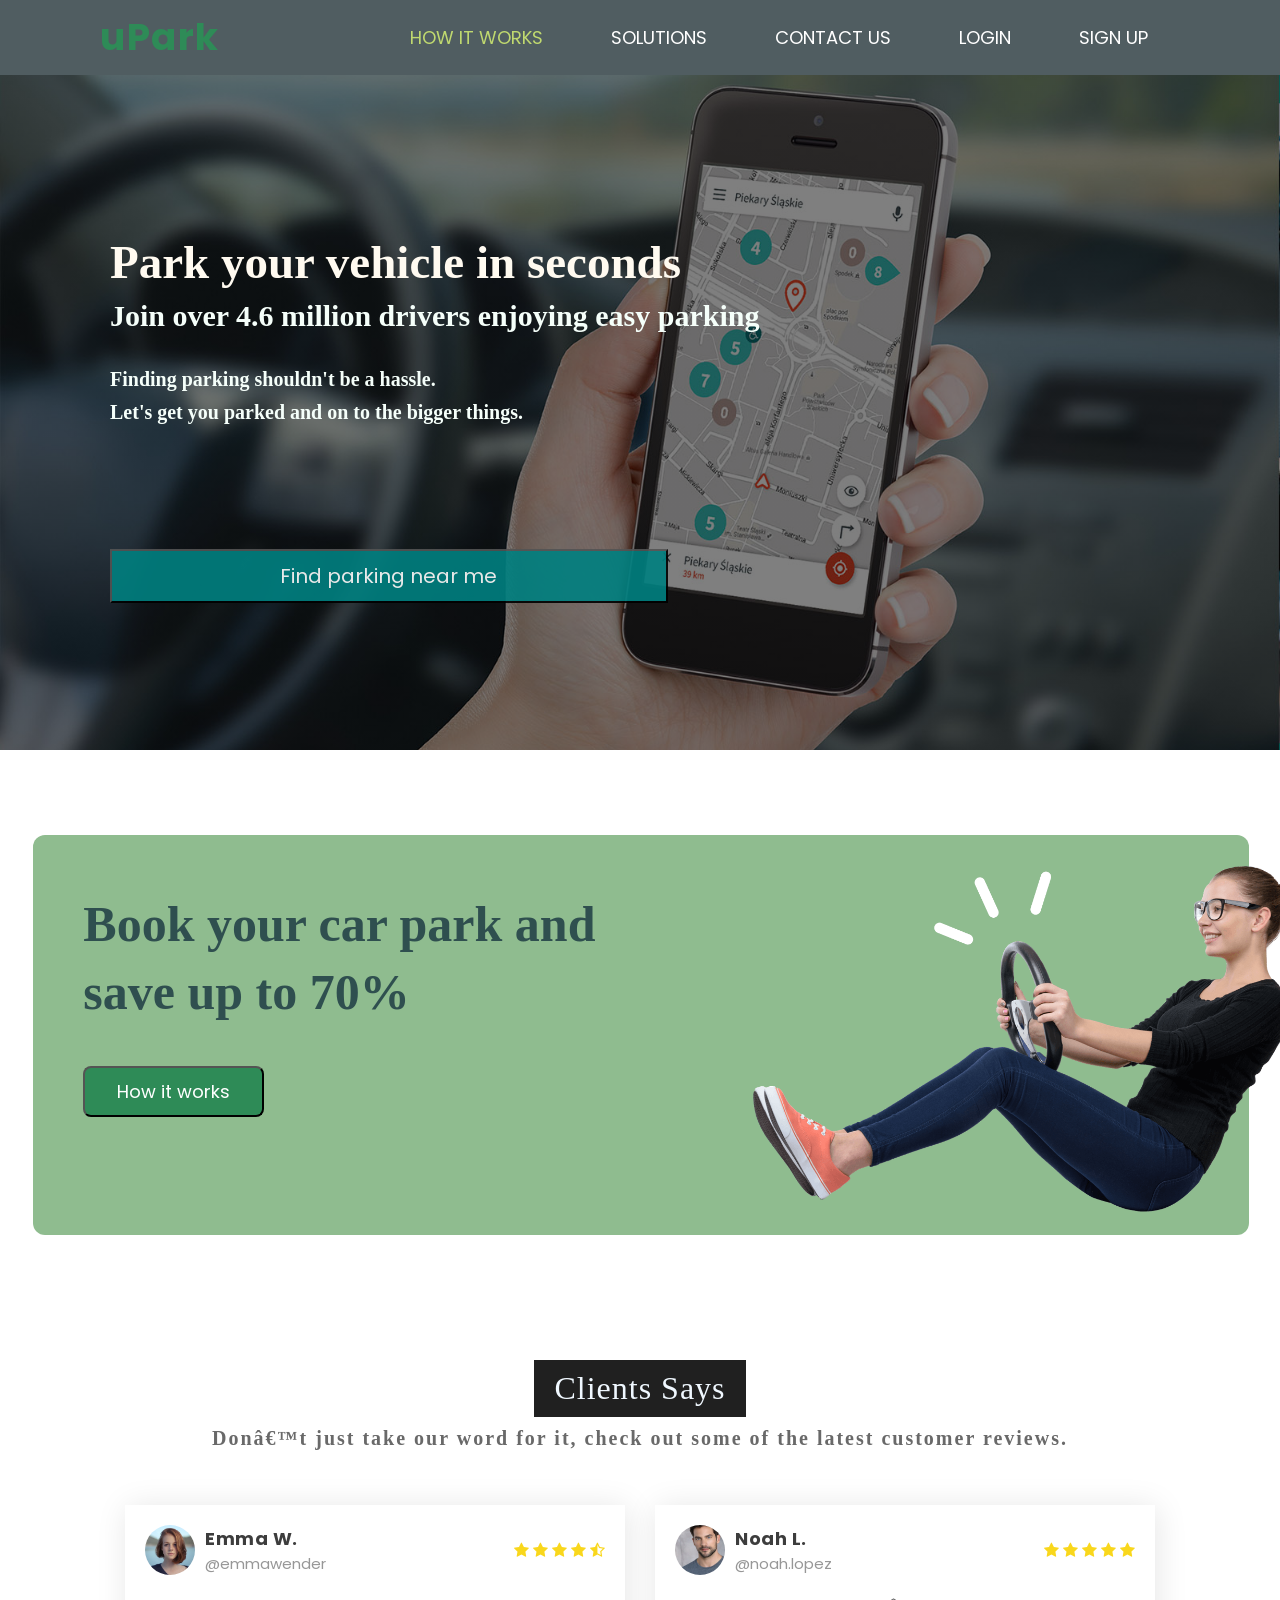
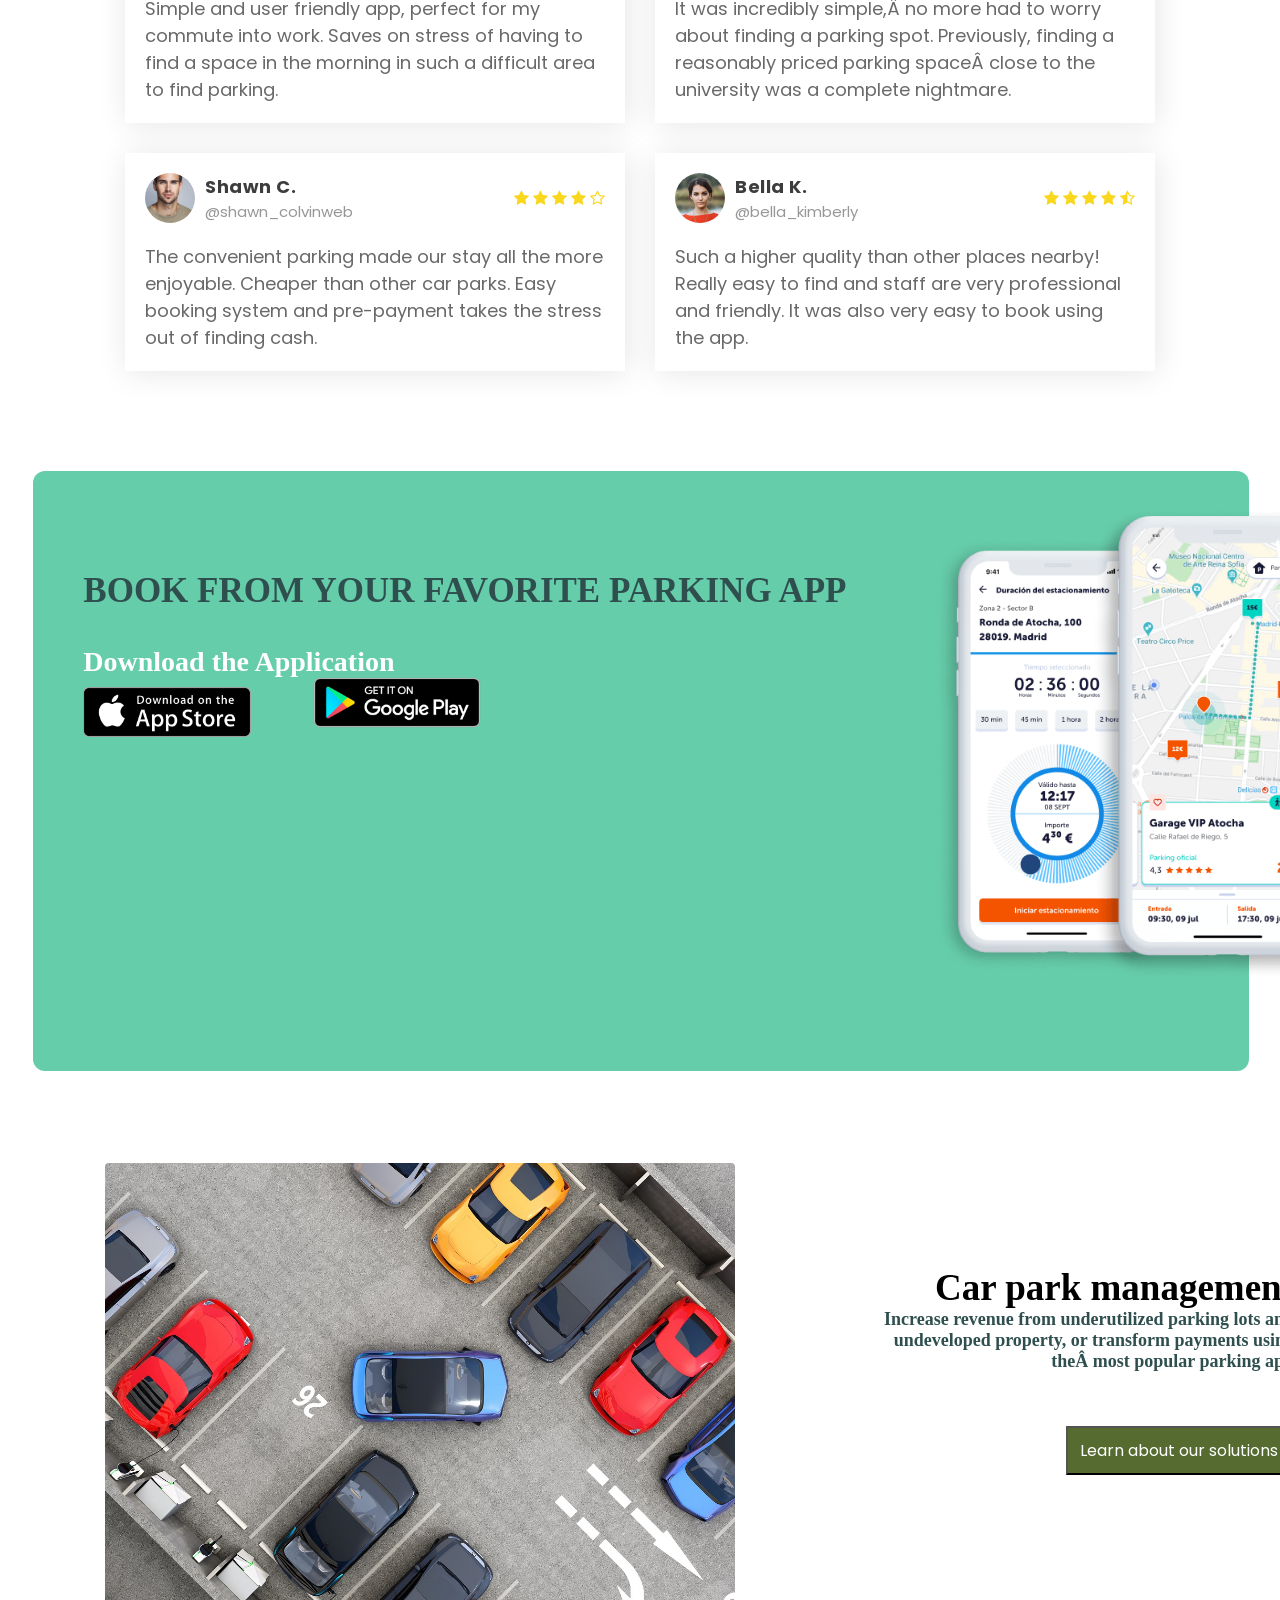
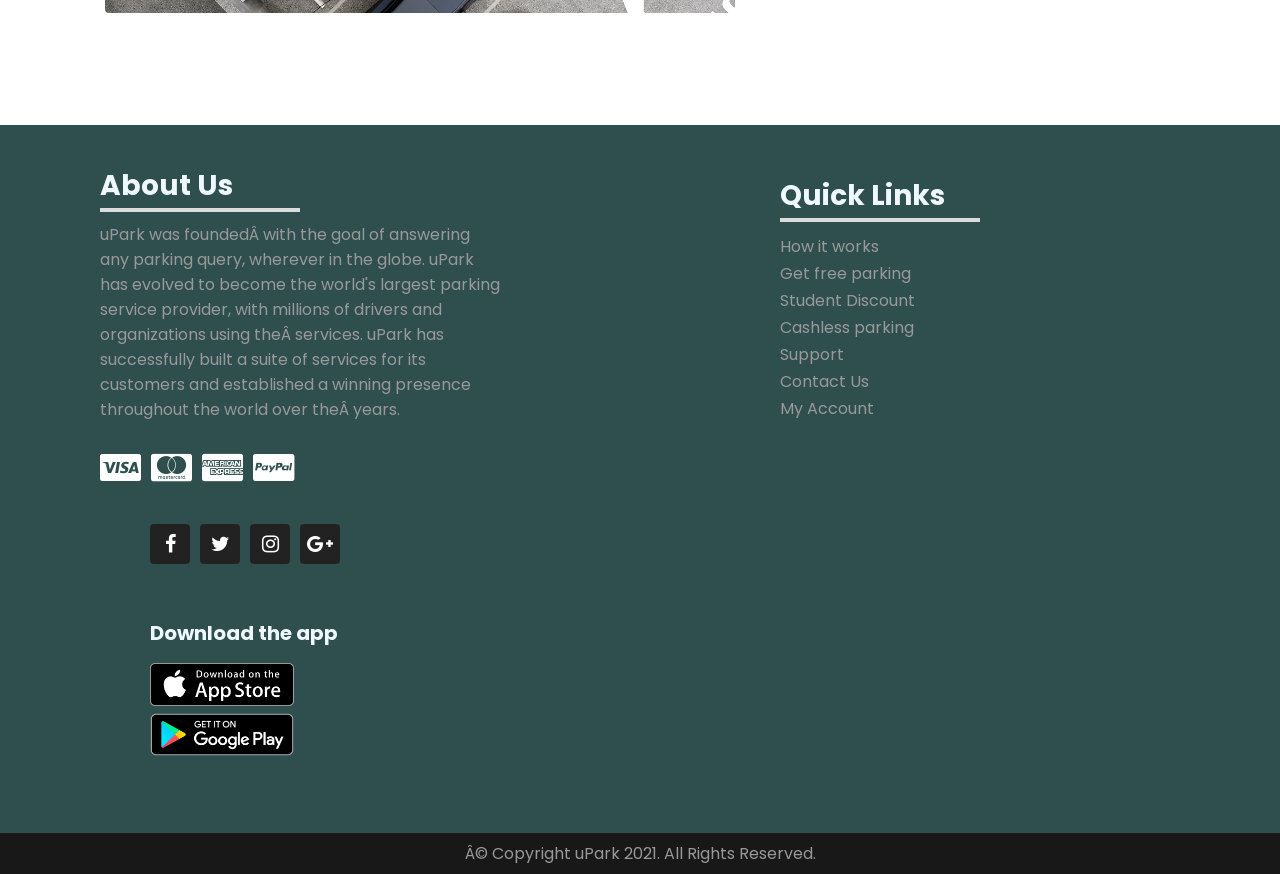
<file: index.html>
<!DOCTYPE html>
<html>
<head>
	<title> Home </title>
	<link rel="stylesheet" type="text/css" href="styles/styles.css">
	<link rel="stylesheet" type="text/css" href="styles/nav_footer.css">
    <link href="https://stackpath.bootstrapcdn.com/font-awesome/4.7.0/css/font-awesome.min.css" rel="stylesheet" 
	integrity="sha384-wvfXpqpZZVQGK6TAh5PVlGOfQNHSoD2xbE+QkPxCAFlNEevoEH3Sl0sibVcOQVnN" crossorigin="anonymous">
</head>
<body>

	<nav>
		<div class="logo">
			<h1><a href="#"> uPark </a></h1>
		</div>
		<ul>
		<!-- navigation bar -->
			<li><a href="" class="active">How it works</a></li>
			<li><a href="solution.html">Solutions</a></li>
			<li><a href="contact.php">Contact Us</a></li>
			<li><a href="">Login</a></li>
			<li><a href="">Sign Up</a></li>
		</ul>
	</nav>
			
	<br><br><br>
	<div class = "park">
		<div class = "main">
			<div class = "park_main">
				<h1> Park your vehicle in seconds </h1>
				<h3> Join over 4.6 million drivers enjoying easy parking </h3>
				<br>			
				<h4> Finding parking shouldn't be a hassle.</h4>
				<h4> Let's get you parked and on to the bigger things. </h4> <br>
			<input type = "submit" id = "submitBtn" value = "Find parking near me">
			</div>	
		</div>
		<br><br><br>
	</div>
	
	<br><br><br>
		<div id = "offer">
			<h1> Book your car park and </h1> 
			<h1> save up to 70% </h1><br>
			<input type = "button" class = "buttn1" value = "How it works"><br/> 
			<div class = "booking">
				<img src = "images/booking.png" width = "100%" alt = "booking">
			</div>
		</div>
	<br><br><br>
	<section id = "user_ratings">
		<div class = "heading">
			<h1> Clients Says </h1>
			<h3> Don’t just take our word for it, check out some of the latest customer reviews. </h3>
		</div>
		<div class="rating_box_container">
            <div class="ratings_box">
                <div class="box-top">
                    <div class="profile">
                        <div class="profile-img">
                            <img src="images/girl1.jpg">
                        </div>
                        <div class="username">
                            <strong>Emma W.</strong>
                            <span>@emmawender</span>
                        </div>
                    </div>
                    <div class="reviews">
                        <i class="fa fa-star" aria-hidden="true"></i>
                        <i class="fa fa-star" aria-hidden="true"></i>
                        <i class="fa fa-star" aria-hidden="true"></i>
                        <i class="fa fa-star" aria-hidden="true"></i>
                        <i class="fa fa-star-half-o" aria-hidden="true"></i>
                    </div>
                </div>
                <div class="comment">
                    <p> Simple and user friendly app, perfect for my commute into work. Saves on stress of 
					having to find a space in the morning in such a difficult area to find parking. </p>
				</div>
            </div>
			<div class="ratings_box">
                <div class="box-top">
                    <div class="profile">
                        <div class="profile-img">
                            <img src="images/boy1.jpg">
                        </div>
                        <div class="username">
                            <strong>Noah L.</strong>
                            <span>@noah.lopez</span>
                        </div>
                    </div>
                    <div class="reviews">
                        <i class="fa fa-star" aria-hidden="true"></i>
                        <i class="fa fa-star" aria-hidden="true"></i>
                        <i class="fa fa-star" aria-hidden="true"></i>
                        <i class="fa fa-star" aria-hidden="true"></i>
                        <i class="fa fa-star" aria-hidden="true"></i>
                    </div>
                </div>
                <div class="comment">
                    <p> It was incredibly simple, no more had to worry about finding a parking spot. 
					Previously, finding a reasonably priced parking space close to the university 
					was a complete nightmare. </p>
				</div>
            </div>
			<div class="ratings_box">
                <div class="box-top">
                    <div class="profile">
                        <div class="profile-img">
                            <img src="images/boyy.jpg">
                        </div>
                        <div class="username">
                            <strong>Shawn C.</strong>
                            <span>@shawn_colvinweb</span>
                        </div>
                    </div>
                    <div class="reviews">
                        <i class="fa fa-star" aria-hidden="true"></i>
                        <i class="fa fa-star" aria-hidden="true"></i>
                        <i class="fa fa-star" aria-hidden="true"></i>
                        <i class="fa fa-star" aria-hidden="true"></i>
						<i class="fa fa-star-o" aria-hidden="true"></i>
                    </div>
                </div>
                <div class="comment">
                    <p> The convenient parking made our stay all the more enjoyable. Cheaper than 
					other car parks. Easy booking system and pre-payment takes the stress out of finding cash.</p>
				</div>
            </div>
			<div class="ratings_box">
                <div class="box-top">
                    <div class="profile">
                        <div class="profile-img">
                            <img src="images/girl2.jpg">
                        </div>
                        <div class="username">
                            <strong>Bella K.</strong>
                            <span>@bella_kimberly</span>
                        </div>
                    </div>
                    <div class="reviews">
                        <i class="fa fa-star" aria-hidden="true"></i>
                        <i class="fa fa-star" aria-hidden="true"></i>
                        <i class="fa fa-star" aria-hidden="true"></i>
                        <i class="fa fa-star" aria-hidden="true"></i>
                        <i class="fa fa-star-half-o" aria-hidden="true"></i>
                    </div>
                </div>
                <div class="comment">
                    <p> Such a higher quality than other places nearby! Really easy to find and staff are 
					very professional and friendly. It was also very easy to book using the app. </p>
				</div>
            </div>
		</div>	
	</section>
	
	<br><br><br>
	<div id = "app">
		<h2> BOOK FROM YOUR FAVORITE PARKING APP </h2> <br>
		<h4> Download the Application </h4>
		<div class = "app">
			<img src = "images/screenshot.png" width = "100%" alt = "app">
		</div>
		<div class = "apple">
			<img src = "images/ios_badge.png" width = "100%" alt = "apple">
		</div>
		<div class = "android">
			<img src = "images/android_badge.png" width = "100%" alt = "android">
		</div>
	</div>
	<br><br><br>
	
	<div class = "carpark_management">
		<img src = "images/carpark.jpg" width = "100%" height = "140%" alt = "management">
	</div>
		<div class = "management">
			<h2> Car park management </h2>
			<h3> Increase revenue from underutilized parking lots and undeveloped property, 
			or transform payments using the most popular parking app </h3><br><br>
			<input type = "button" class = "bttn3" value = "Learn about our solutions">
		</div>
	<br><br><br>
	
	<br>
	<footer>
            <div class="container">
                <div class="about_us">
					<h2> About Us </h2>
					<p> uPark was founded with the goal of answering any parking query, wherever in 
					the globe. uPark has evolved to become the world's largest parking service provider, with 
					millions of drivers and organizations using the services. uPark has successfully 
					built a suite of services for its customers and established a winning presence 
					throughout the world over the years. </p>
					<ul class = "pay">
						<li><a href="#"><i class="fa fa-cc-visa" aria-hidden="true"></i></a></li>
						<li><a href="#"><i class="fa fa-cc-mastercard" aria-hidden="true"></i></a></li>
						<li><a href="#"><i class="fa fa-cc-amex" aria-hidden="true"></i></a></li>
						<li><a href="#"><i class="fa fa-cc-paypal" aria-hidden="true"></i></a></li>
					</ul>
			</div>		
                <div class="first">
					<h2> Quick Links </h2>
                        <ul>
                            <li><a href="#">How it works</a></li>
                            <li><a href="contact.php">Get free parking</a></li>
							<li><a href="solution.html">Student Discount</a></li>
                            <li><a href="#">Cashless parking</a></li>
                            <li><a href="#">Support</a></li>
                            <li><a href="contact.php">Contact Us</a></li>
							<li><a href="#">My Account</a></li>
                        </ul>
                </div>
				<div class = "final">
					<ul class = "icon">
						<li><a href="#"><i class="fa fa-facebook" aria-hidden="true"></i></a></li>
						<li><a href="#"><i class="fa fa-twitter" aria-hidden="true"></i></a></li>
						<li><a href="#"><i class="fa fa-instagram" aria-hidden="true"></i></a></li>
						<li><a href="#"><i class="fa fa-google-plus" aria-hidden="true"></i></a></li>
					</ul>
					<br><br>
					<h4> Download the app </h4>
					<div class = "apple">
						<img src = "images/ios_badge.png" width = "45%" alt = "apple">
					</div>
					<div class = "android">
						<img src = "images/android_badge.png" width = "45%" alt = "android">
					</div>
				</div>	
		    </div>			
    </footer>
	<div class = "copyright">		
        <p> © Copyright uPark 2021. All Rights Reserved. </p>
	</div>	
</body>
</html>
</file>
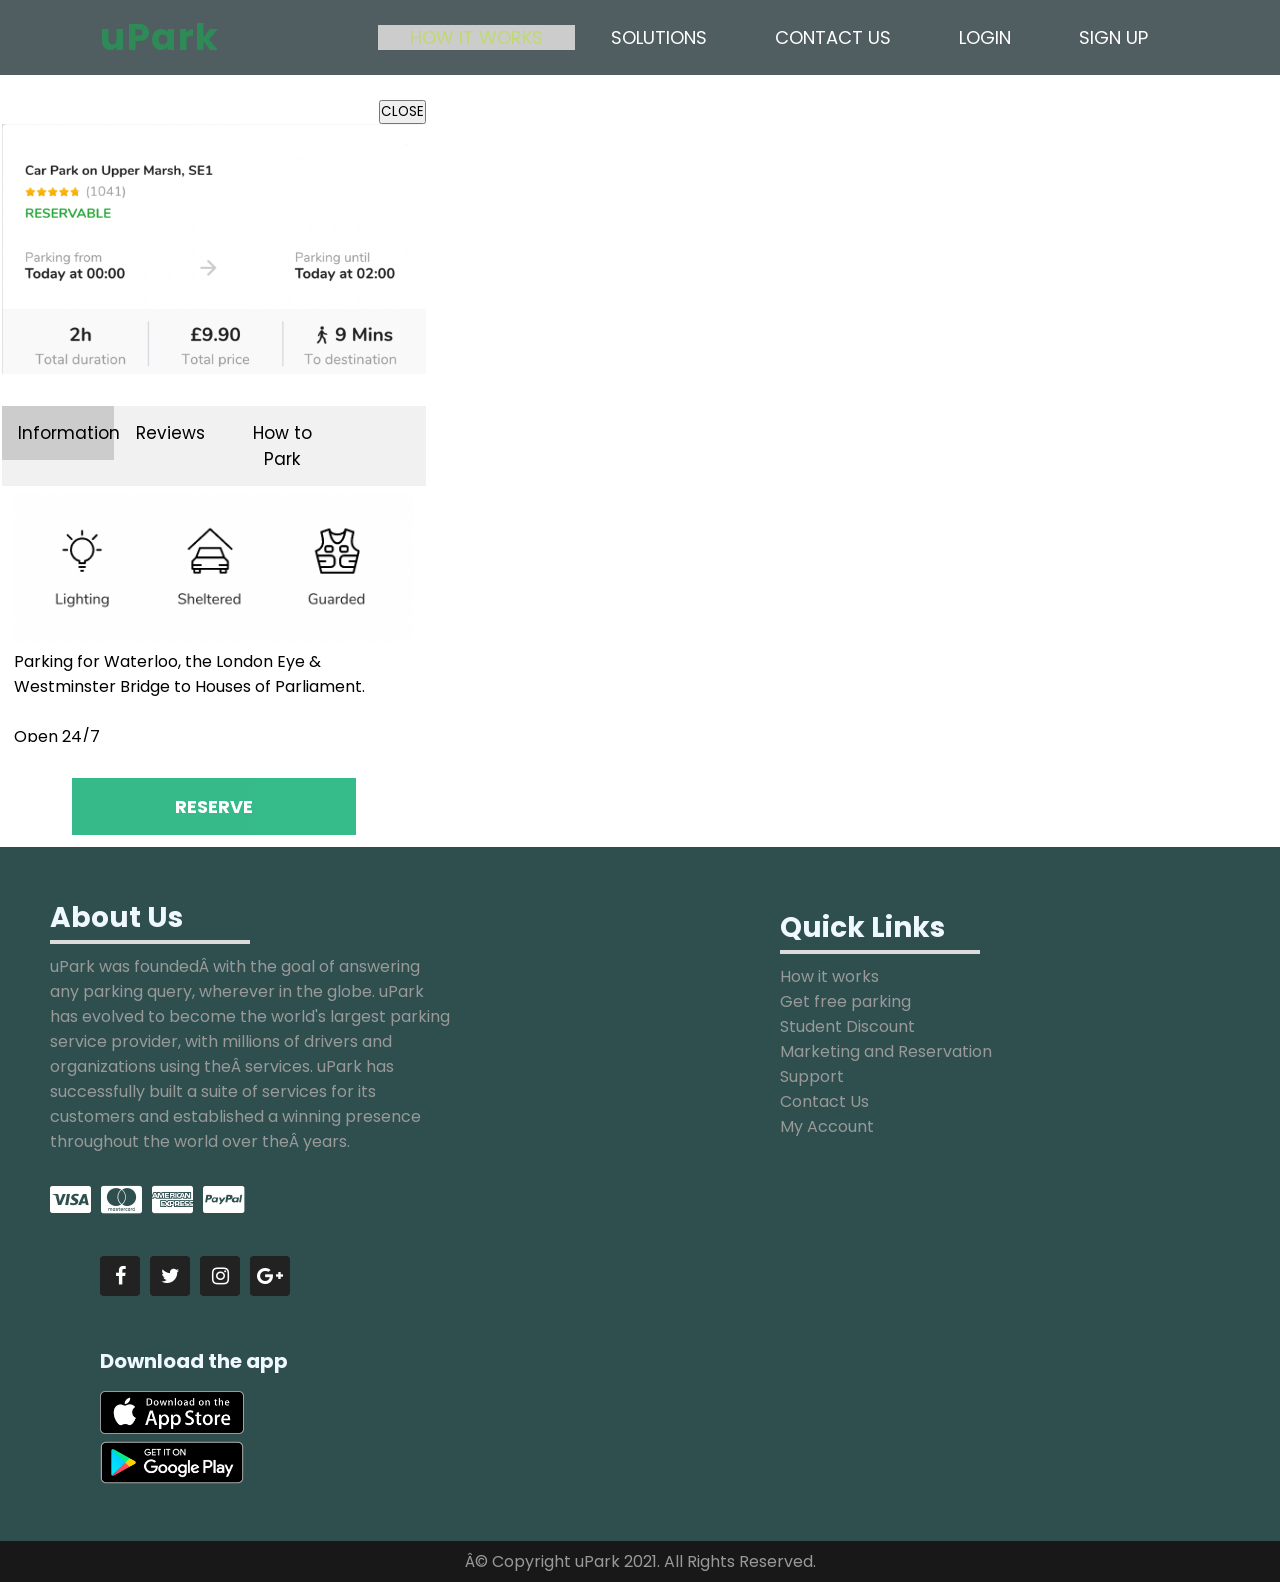
<file: choices.html>
<!DOCTYPE html>
<html>
<head>
	<link rel="stylesheet" type="text/css" href="styles/style_payment.css">
	<link rel="stylesheet" type="text/css" href="styles/nav_footer.css">
    <link href="https://stackpath.bootstrapcdn.com/font-awesome/4.7.0/css/font-awesome.min.css" rel="stylesheet" 
	integrity="sha384-wvfXpqpZZVQGK6TAh5PVlGOfQNHSoD2xbE+QkPxCAFlNEevoEH3Sl0sibVcOQVnN" crossorigin="anonymous">
	<title></title>
</head>
<body>

	<table border=0 width=100%>
	
<nav>
<div class="logo">
	<h1><a href="#"> uPark </a></h1>
</div>
<ul>
	<!-- navigation bar -->
		<li><a href="Howit.html" class="active">How it works</a></li>
		<li><a href="solution.html">Solutions</a></li>
		<li><a href="contact.php">Contact Us</a></li>
		<li><a href="login.php">Login</a></li>
		<li><a href="signUp.php">Sign Up</a></li>
	</ul>
</nav>

		<tr>
			<td><div  class="padding">Parking at</div> </td>
			<td></td>
			<td><div  class="padding">Parking from</div></td>
			<td colspan="2"><div  class="padding">Parking until</td>

		</tr>
		<tr>
			<td  colspan="2"><div class="paddingsearch">
				<input type="text" id="searchbar" name="searchbar"  class="heighttext" size="100">
			</div></td>

			<td><div class="paddingsearch">
				<input type="datetime-local" id="appt" name="appt" class="heighttext" >
			</div></td>
			
			<td><div class="paddingsearch">
				<input type="datetime-local" id="appt" name="appt" class="heighttext" >
			</div></td>
			<td><div align="center" class="paddingsearch" >
				<button class="button">SEARCH</button>
			</div></td>
		</tr>
	
		<tr rowspan="5">
			<td width="40%" class="mapspace" style="vertical-align: top;">

		    <div align="right" >
		    	<button onClick="location.href='index.html'" value='click here'>CLOSE</button>
		    </div>

			<div>
				<img src="images/card.png" width="100%" height="250">
      			<br> <br>
			</div>
			<div>
				
				<ul class="tab">
  <li><a href="#" class="tablinks active" onclick="openChoice(event, 'Information')">Information</a></li>
  <li><a href="#" class="tablinks" onclick="openChoice(event, 'Reviews')">Reviews</a></li>
  <li><a href="#" class="tablinks" onclick="openChoice(event, 'How to Park')">How to Park</a></li>
</ul>

<div id="Information" class="tabcontent" style="display:block">
  <div class="card">
  <div>
    <div class="scrollable">
      <img src="images/image20.png" width="400px" height="150">
      <br>
      <p>
      	Parking for Waterloo, the London Eye & Westminster Bridge to Houses of Parliament.
		<br><br> Open 24/7
		<br><br> *Inside The Congestion Charge Zone*
      </p>
      <br><br>
      <img src="images/image13.png" width="400px" height="150">
    </div>
  </div>
</div>
</div>

</div>

<div id="Reviews" class="tabcontent">
  <div class="card">
  <div>
    <div class="scrollable">
      <img src="images/image14.png" width="400px" height="150">
      <br> <br>

      <img src="images/image15.png" width="400px" height="150">
      <br> <br>

      <img src="images/image16.png" width="400px" height="150">
      <br> <br>

      <img src="images/image17.png" width="400px" height="150">
      <br> <br>

      <img src="images/image18.png" width="400px" height="150">
    </div>
  </div>
</div>
</div>

</div>

<div id="How to Park" class="tabcontent">
  <div class="card">
  <div>
    <div class="scrollable">
      <img src="images/image19.png" width="420px" height="380">
    </div>
  </div>
</div>
</div>
</div>

<script type="text/javascript">
	
	function openChoice(evt, choice) {
    var i, tabcontent, tablinks;
    tabcontent = document.getElementsByClassName("tabcontent");
    for (i = 0; i < tabcontent.length; i++) {
        tabcontent[i].style.display = "none";
    }
    tablinks = document.getElementsByClassName("tablinks");
    for (i = 0; i < tablinks.length; i++) {
        tablinks[i].className = tablinks[i].className.replace(" active", "");
    }
    document.getElementById(choice).style.display = "block";
    evt.currentTarget.className += " active";
}
</script>

			</div>
			<div align="center"><br>
				<a href="payment.php">
					<button type="submit" class="paybtn"><b>RESERVE</b> </button>	</div>
				</a>
			</td>
			<td colspan="4" valign="top"><br><br> <iframe src="https://www.google.com/maps/embed?pb=!1m18!1m12!1m3!1d9933.106625926035!2d-0.13536522235947263!3d51.50814022938285!2m3!1f0!2f0!3f0!3m2!1i1024!2i768!4f13.1!3m3!1m2!1s0x47d8a00baf21de75%3A0x52963a5addd52a99!2sInformation%2C%20UK!5e0!3m2!1sen!2slk!4v1633540951416!5m2!1sen!2slk" width="1000" height="645" style="border:0;" allowfullscreen="" loading="lazy"></iframe></td>

		</tr>


		</tr>

	</table>
	<footer>
            <div class="container">
                <div class="about_us">
					<h2> About Us </h2>
					<p> uPark was founded with the goal of answering any parking query, wherever in 
					the globe. uPark has evolved to become the world's largest parking service provider, with 
					millions of drivers and organizations using the services. uPark has successfully 
					built a suite of services for its customers and established a winning presence 
					throughout the world over the years. </p>
					<ul class = "pay">
						<li><a href="#"><i class="fa fa-cc-visa" aria-hidden="true"></i></a></li>
						<li><a href="#"><i class="fa fa-cc-mastercard" aria-hidden="true"></i></a></li>
						<li><a href="#"><i class="fa fa-cc-amex" aria-hidden="true"></i></a></li>
						<li><a href="#"><i class="fa fa-cc-paypal" aria-hidden="true"></i></a></li>
					</ul>
			</div>		
                <div class="first">
					<h2> Quick Links </h2>
                        <ul>
                            <li><a href="Howit.html">How it works</a></li>
                            <li><a href="contact.php">Get free parking</a></li>
							<li><a href="solution.html">Student Discount</a></li>
                            <li><a href="marketing.html">Marketing and Reservation</a></li>
                            <li><a href="support.html">Support</a></li>
                            <li><a href="contact.php">Contact Us</a></li>
							<li><a href="#">My Account</a></li>
                        </ul>
                </div>
				<div class = "final">
					<ul class = "icon">
						<li><a href="#"><i class="fa fa-facebook" aria-hidden="true"></i></a></li>
						<li><a href="#"><i class="fa fa-twitter" aria-hidden="true"></i></a></li>
						<li><a href="#"><i class="fa fa-instagram" aria-hidden="true"></i></a></li>
						<li><a href="#"><i class="fa fa-google-plus" aria-hidden="true"></i></a></li>
					</ul>
					<br><br>
					<h4> Download the app </h4>
					<div class = "apple">
						<img src = "images/ios_badge.png" width = "45%" alt = "apple">
					</div>
					<div class = "android">
						<img src = "images/android_badge.png" width = "45%" alt = "android">
					</div>
				</div>	
		    </div>			
    </footer>
	<div class = "copyright">		
        <p> © Copyright uPark 2021. All Rights Reserved. </p>
	</div>	


</body>
</html>
</file>
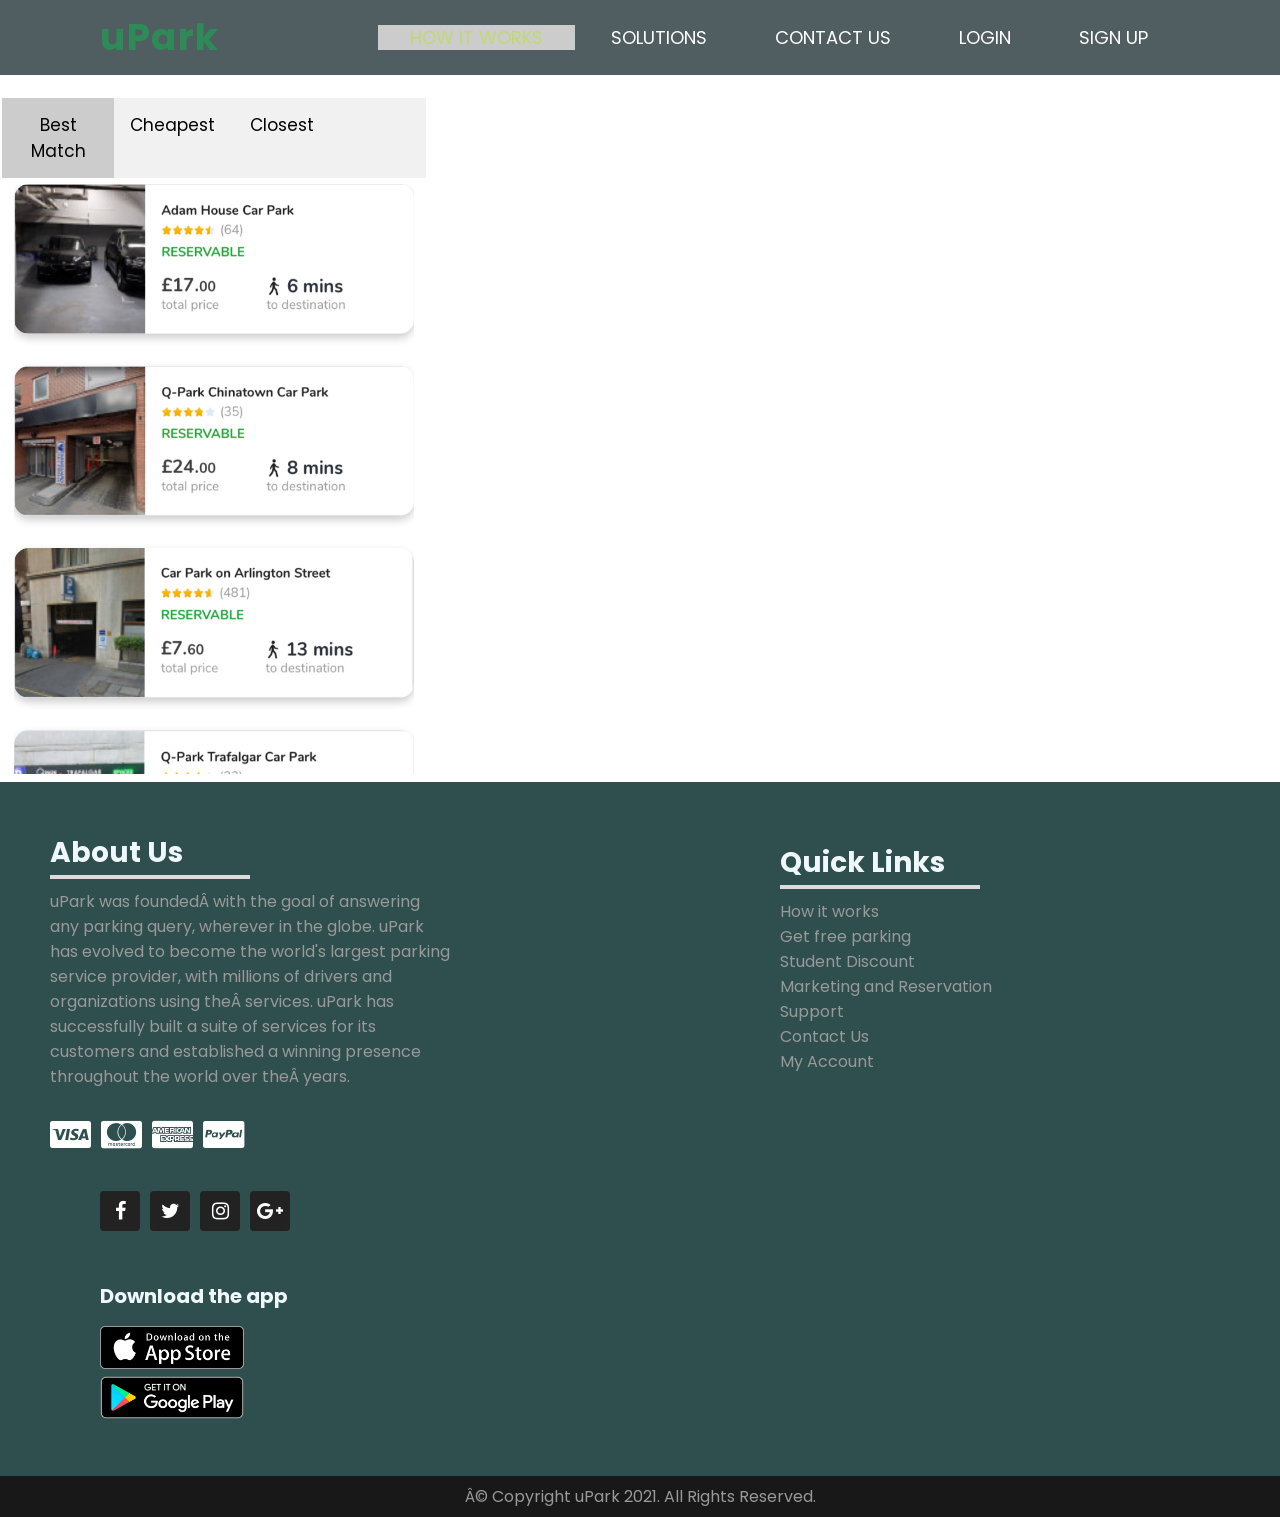
<file: content.html>
<!DOCTYPE html>
<html>
<head>
	<link rel="stylesheet" type="text/css" href="styles/style_payment.css">
	<link rel="stylesheet" type="text/css" href="styles/nav_footer.css">
    <link href="https://stackpath.bootstrapcdn.com/font-awesome/4.7.0/css/font-awesome.min.css" rel="stylesheet" 
	integrity="sha384-wvfXpqpZZVQGK6TAh5PVlGOfQNHSoD2xbE+QkPxCAFlNEevoEH3Sl0sibVcOQVnN" crossorigin="anonymous">
</head>
<body>

	<table border="0" width=100%>
	
		<nav>
				<div class="logo">
					<h1><a href="#"> uPark </a></h1>
				</div>
			<ul>
			<!-- navigation bar -->
			<li><a href="Howit.html" class="active">How it works</a></li>
			<li><a href="solution.html">Solutions</a></li>
			<li><a href="contact.php">Contact Us</a></li>
			<li><a href="login.php">Login</a></li>
			<li><a href="signUp.php">Sign Up</a></li>
			</ul>
		</nav>

		<tr>
			<td><div  class="padding">Parking at</div> </td>
			<td></td>
			<td><div  class="padding">Parking from</div></td>
			<td colspan="2"><div  class="padding">Parking until</td>

		</tr>
		<tr>
			<td  colspan="2"><div class="paddingsearch"><input type="text" id="searchbar" name="searchbar"  class="heighttext" size="100"></div></td>

			<td><div class="paddingsearch"><input type="datetime-local" id="appt" name="appt" class="heighttext" ></div></td>
			
			<td><div class="paddingsearch"><input type="datetime-local" id="appt" name="appt" class="heighttext" ></div></td>
			<td><div align="center" class="paddingsearch" ><button class="button">SEARCH</button></div></td>
		</tr>
	
		<tr rowspan="5">
			<td width="40%" class="mapspace">

			<div>
				
				<ul class="tab">
  <li><a href="#" class="tablinks active" onclick="openChoice(event, 'Best Match')">Best Match</a></li>
  <li><a href="#" class="tablinks" onclick="openChoice(event, 'Cheapest')">Cheapest</a></li>
  <li><a href="#" class="tablinks" onclick="openChoice(event, 'Closest')">Closest</a></li>
</ul>

<div id="Best Match" class="tabcontent" style="display:block">
  <div class="card">
  <div>
    <div class="scrollable1">
      <a href="choices.html"><img src="images/image1.png" class="parks" width="400px" height="150"></a>
      <br> <br>

      <a href="choices.html"><img src="images/image2.png" class="parks" width="400px" height="150"></a>
      <br> <br>

      <a href="choices.html"><img src="images/image3.png" class="parks" width="400px" height="150"></a>
      <br> <br>

      <a href="choices.html"><img src="images/image4.png" class="parks" width="400px" height="150"></a>
      <br> <br>

      <a href="choices.html"><img src="images/image5.png" class="parks" width="400px" height="150"></a>
      <br> <br>

      <a href="choices.html"><img src="images/image6.png" class="parks" width="400px" height="150"></a>
    </div>
  </div>
</div>
</div>

</div>

<div id="Cheapest" class="tabcontent">
  <div class="card">
  <div>
    <div class="scrollable">
      <a href="choices.html"><img src="images/image5.png" class="parks" width="400px" height="150"></a>
      <br> <br>

      <a href="choices.html"><img src="images/image6.png" class="parks" width="400px" height="150"></a>
      <br> <br>

      <a href="choices.html"><img src="images/image3.png" class="parks" width="400px" height="150"></a>
      <br> <br>

      <a href="choices.html"><img src="images/image1.png" class="parks" width="400px" height="150"></a>
      <br> <br>

      <a href="choices.html"><img src="images/image4.png" class="parks" width="400px" height="150"></a>
      <br> <br>

      <a href="choices.html"><img src="images/image2.png" class="parks" width="400px" height="150"></a>
    </div>
  </div>
</div>
</div>

</div>

<div id="Closest" class="tabcontent">
  <div class="card">
  <div>
    <div class="scrollable">
      <a href="choices.html"><img src="images/image4.png" class="parks" width="400px" height="150"></a>
      <br> <br>

      <a href="choices.html"><img src="images/image5.png" class="parks" width="400px" height="150"></a>
      <br> <br>

      <a href="choices.html"><img src="images/image1.png" class="parks" width="400px" height="150"></a>
      <br> <br>

      <a href="choices.html"><img src="images/image2.png" class="parks" width="400px" height="150"></a>
      <br> <br>

      <a href="choices.html"><img src="images/image3.png" class="parks" width="400px" height="150"></a>
      <br> <br>

      <a href="choices.html"><img src="images/image6.png" class="parks" width="400px" height="150"></a>
    </div>
  </div>
</div>
</div>

</div>

<script type="text/javascript">
	
	function openChoice(evt, choice) {
    var i, tabcontent, tablinks;
    tabcontent = document.getElementsByClassName("tabcontent");
    for (i = 0; i < tabcontent.length; i++) {
        tabcontent[i].style.display = "none";
    }
    tablinks = document.getElementsByClassName("tablinks");
    for (i = 0; i < tablinks.length; i++) {
        tablinks[i].className = tablinks[i].className.replace(" active", "");
    }
    document.getElementById(choice).style.display = "block";
    evt.currentTarget.className += " active";
}
</script>

			</div>

			</td>
			<td colspan="4"><iframe src="https://www.google.com/maps/embed?pb=!1m18!1m12!1m3!1d9933.106625926035!2d-0.13536522235947263!3d51.50814022938285!2m3!1f0!2f0!3f0!3m2!1i1024!2i768!4f13.1!3m3!1m2!1s0x47d8a00baf21de75%3A0x52963a5addd52a99!2sBest Match%2C%20UK!5e0!3m2!1sen!2slk!4v1633540951416!5m2!1sen!2slk" width="1000" height="645" style="border:0;" allowfullscreen="" loading="lazy"></iframe></td>

		</tr>


		</tr>

	</table>
	<footer>
            <div class="container">
                <div class="about_us">
					<h2> About Us </h2>
					<p> uPark was founded with the goal of answering any parking query, wherever in 
					the globe. uPark has evolved to become the world's largest parking service provider, with 
					millions of drivers and organizations using the services. uPark has successfully 
					built a suite of services for its customers and established a winning presence 
					throughout the world over the years. </p>
					<ul class = "pay">
						<li><a href="#"><i class="fa fa-cc-visa" aria-hidden="true"></i></a></li>
						<li><a href="#"><i class="fa fa-cc-mastercard" aria-hidden="true"></i></a></li>
						<li><a href="#"><i class="fa fa-cc-amex" aria-hidden="true"></i></a></li>
						<li><a href="#"><i class="fa fa-cc-paypal" aria-hidden="true"></i></a></li>
					</ul>
			</div>		
                <div class="first">
					<h2> Quick Links </h2>
                        <ul>
                            <li><a href="Howit.html">How it works</a></li>
                            <li><a href="contact.php">Get free parking</a></li>
							<li><a href="solution.html">Student Discount</a></li>
                            <li><a href="marketing.html">Marketing and Reservation</a></li>
                            <li><a href="support.html">Support</a></li>
                            <li><a href="contact.php">Contact Us</a></li>
							<li><a href="#">My Account</a></li>
                        </ul>
                </div>
				<div class = "final">
					<ul class = "icon">
						<li><a href="#"><i class="fa fa-facebook" aria-hidden="true"></i></a></li>
						<li><a href="#"><i class="fa fa-twitter" aria-hidden="true"></i></a></li>
						<li><a href="#"><i class="fa fa-instagram" aria-hidden="true"></i></a></li>
						<li><a href="#"><i class="fa fa-google-plus" aria-hidden="true"></i></a></li>
					</ul>
					<br><br>
					<h4> Download the app </h4>
					<div class = "apple">
						<img src = "images/ios_badge.png" width = "45%" alt = "apple">
					</div>
					<div class = "android">
						<img src = "images/android_badge.png" width = "45%" alt = "android">
					</div>
				</div>	
		    </div>			
    </footer>
	<div class = "copyright">		
        <p> © Copyright uPark 2021. All Rights Reserved. </p>
	</div>	


</body>
</html>
</file>
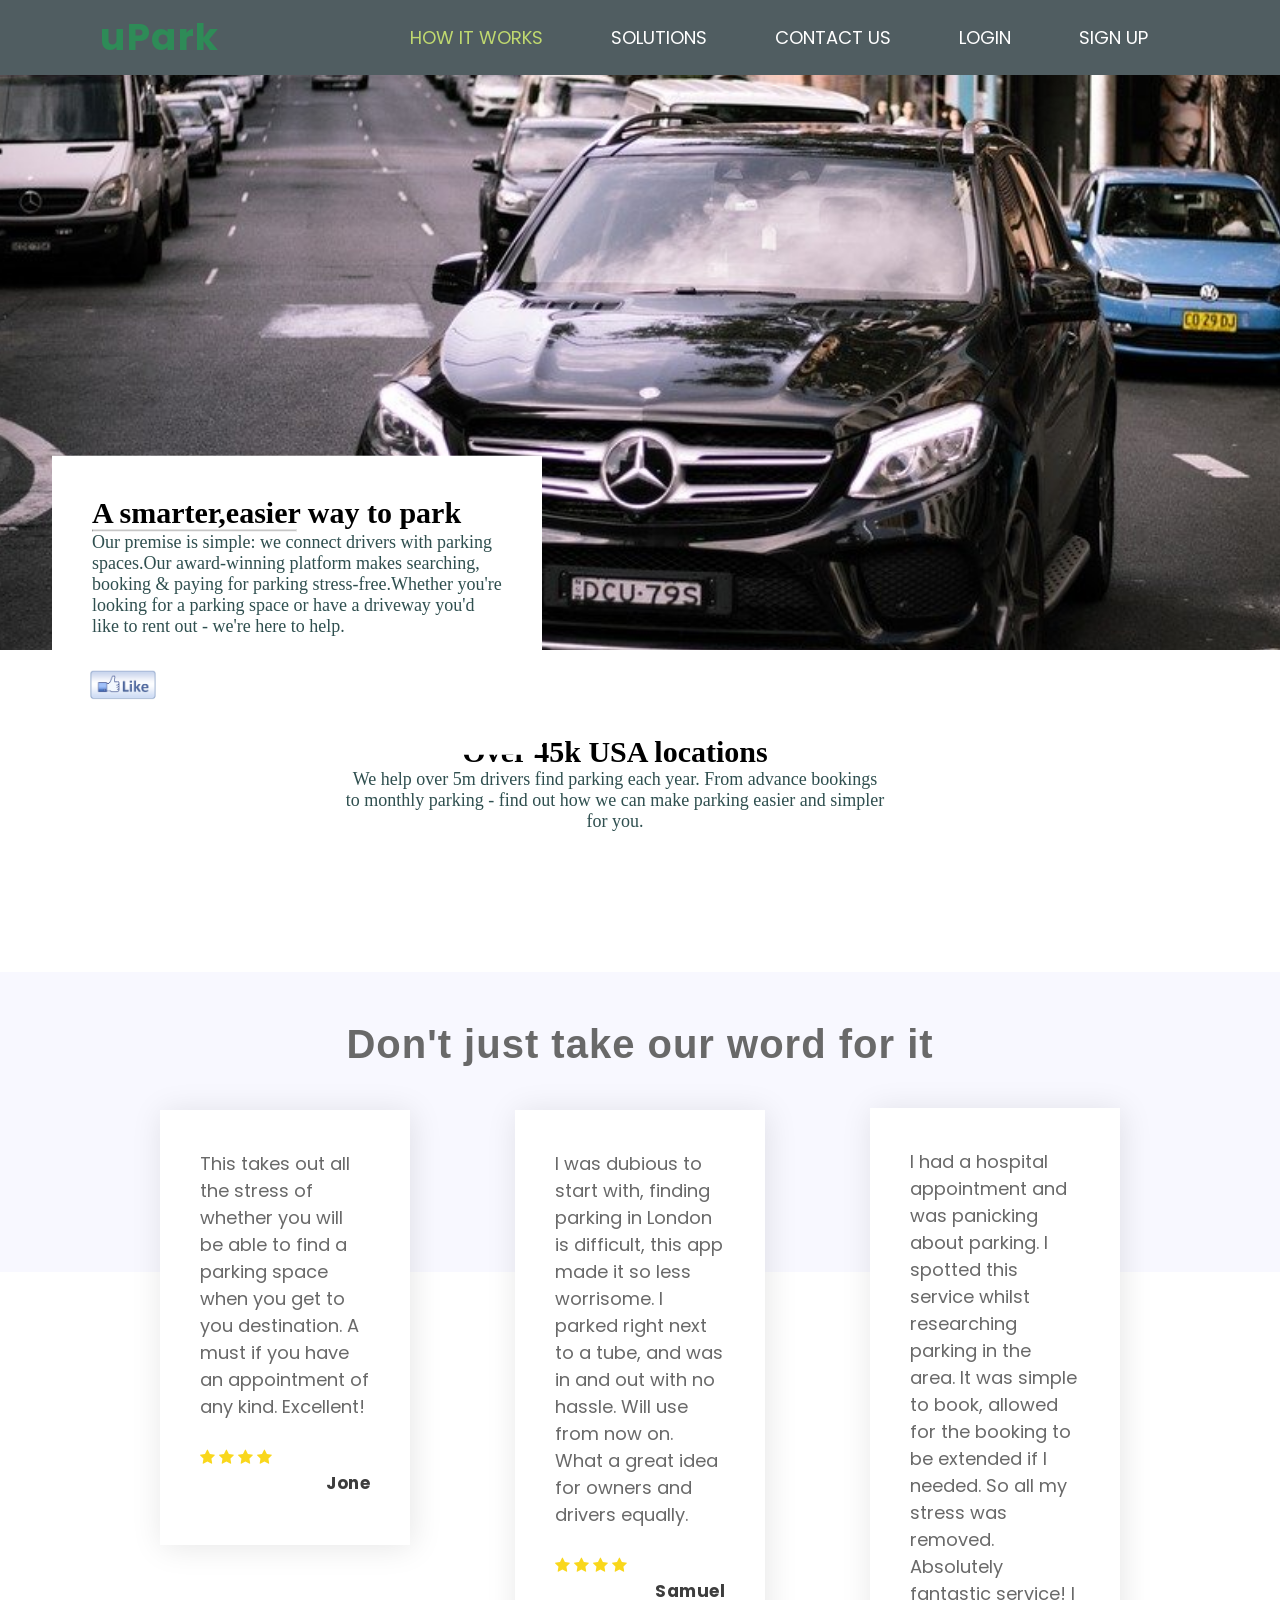
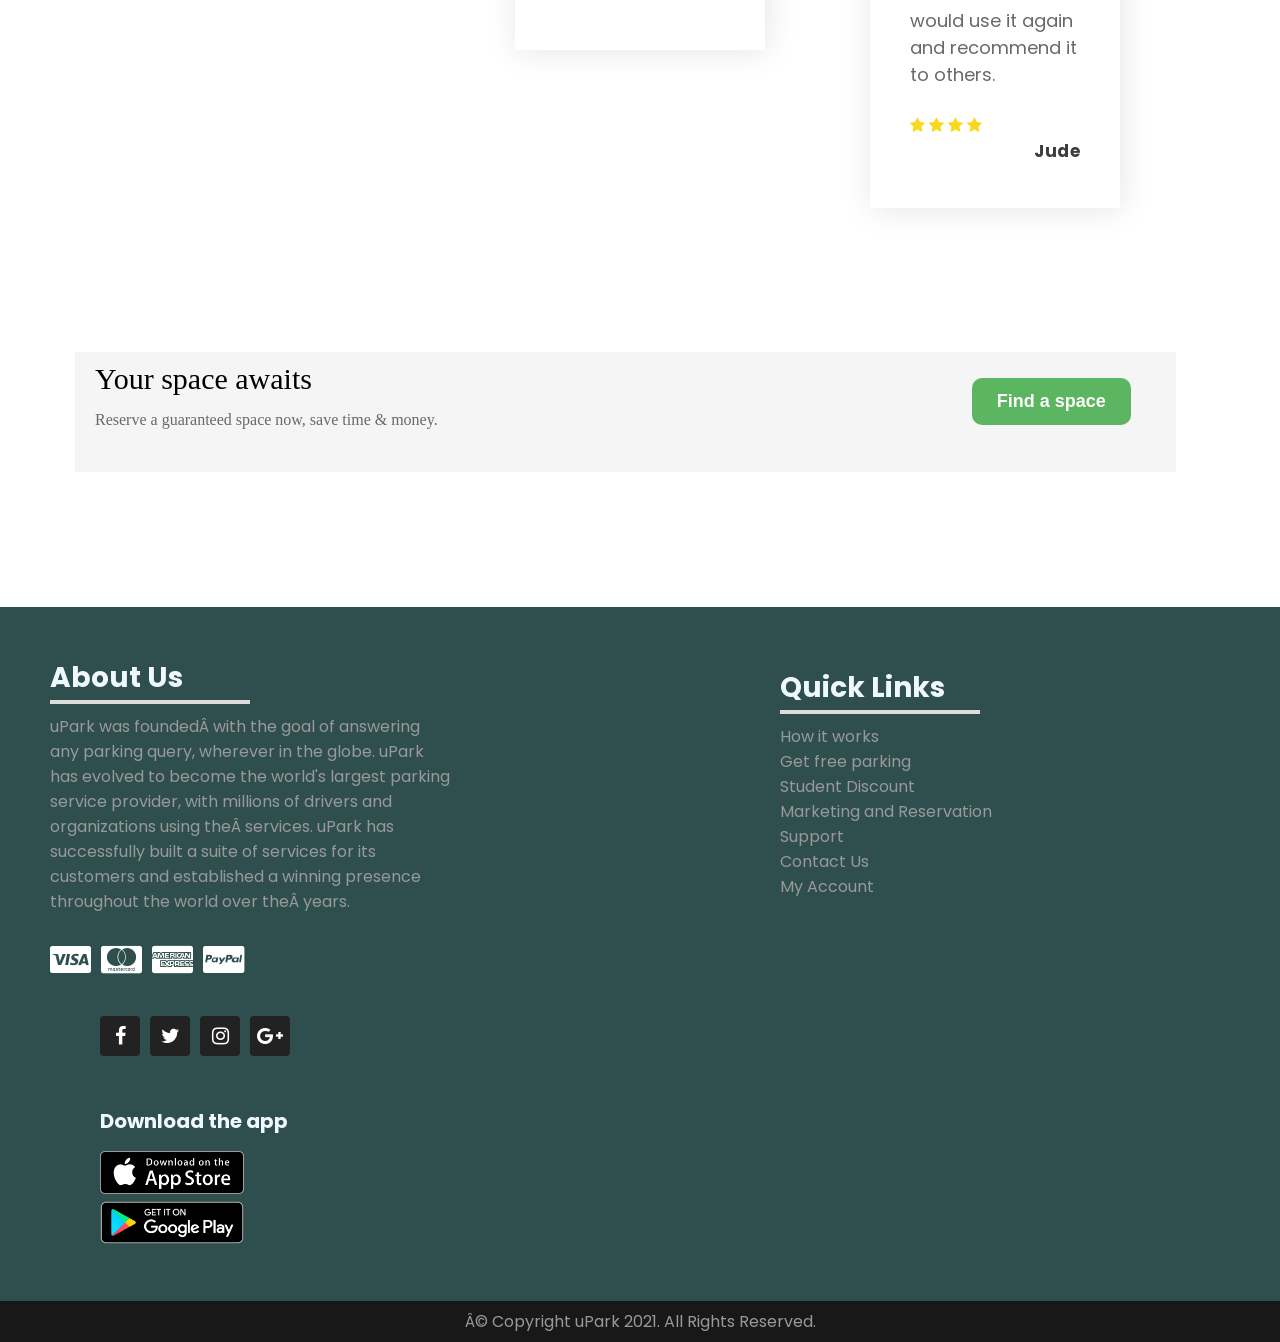
<file: Howit.html>
<!DOCTYPE html>
<html>
<head>
    <title>How it works | uPark</title>
    <link rel ="stylesheet" type="text/css" href="styles/how_styles.css">
	<link rel="stylesheet" type="text/css" href="styles/nav_footer.css">
	<link href="https://stackpath.bootstrapcdn.com/font-awesome/4.7.0/css/font-awesome.min.css" rel="stylesheet"
    integrity="sha384-wvfXpqpZZVQGK6TAh5PVlGOfQNHSoD2xbE+QkPxCAFlNEevoEH3Sl0sibVcOQVnN" crossorigin="anonymous">
</head>
	
<body>
	
	<nav>
		<div class="logo">
			<h1><a href="index.html"> uPark </a></h1>
		</div>
		<ul>
		<!-- navigation bar -->
			<li><a href="#" class="active">How it works</a></li>
			<li><a href="solution.html">Solutions</a></li>
			<li><a href="contact.php">Contact Us</a></li>
			<li><a href="login.php">Login</a></li>
			<li><a href="signUp.php">Sign Up</a></li>
		</ul>
	</nav>
	
	
	<div class = "How_it_work">
	    <div class = "How">
		    <h2>A smarter,easier way to park </h2>
			<hr style= "width:50%;text-align:left;margin-left:0">
		   
			<p>Our premise is simple: we connect drivers with parking spaces.Our award-winning
			platform makes searching, booking & paying for parking stress-free.Whether you're 
			looking for a parking space or have a driveway you'd like to rent out - we're here to help.</p>
		    
			<br><br><br>
			
		<div class = "Like">
		    <img src = "images/Like.jpeg" height ="100%" width = "100%" alt ="Like">
		</div>
		</div>
	</div>
	<br><br><br>
	
	<!--over 45 location-->
	<center>
	<div class ="over" >
	 
	  <h2> Over 45k USA locations</h2>
	
	  <p>We help over 5m drivers find parking each year. From advance bookings to monthly parking - find out how we can make parking easier and simpler for you.</p>
	  </div>
	</center>
	<br><br><br><br><br>
	
	<!--rating-->
    <section id = "user ratings">
    <div class="main">
	<div class="main_ratings">
	<center>
	    <div class = "heading">
		    <h2>Don't just take our word for it</h2>
		</div>
	</center>
	<br><br><br><br>
	
	<!--rating 1-->
		<div class ="rating_container">
	        <div class ="rating">
	            <div class ="box_1">
				   <div class= "container_1">

		               <div class ="msg">
					      <p>This takes out all the stress of whether you will be able to find a parking space when you get to you destination.
						  A must if you have an appointment of any kind. Excellent!</p>
                       </div>
		<br>
	            <div class="stars">
                    <i class="fa fa-star" aria-hidden="true"></i>
                    <i class="fa fa-star" aria-hidden="true"></i>
                    <i class="fa fa-star" aria-hidden="true"></i>
                    <i class="fa fa-star" aria-hidden="true"></i>
                </div>
	
	            <div class = "name">
	                <strong>Jone</strong>
	            </div>
				</div>
	        </div>
	    </div>
	
	<!--rating 2-->

	        <div class ="rating">
	            <div class ="box_2">
				    <div class= "container_2">

		               <div class ="msg">
					      <p>I was dubious to start with, finding parking in London is difficult, this app made it so less worrisome.
						  I parked right next to a tube, and was in and out with no hassle.
						  Will use from now on. What a great idea for owners and drivers equally.</p>
                       </div>
		<br>
	            <div class="stars">
                    <i class="fa fa-star" aria-hidden="true"></i>
                    <i class="fa fa-star" aria-hidden="true"></i>
                    <i class="fa fa-star" aria-hidden="true"></i>
                    <i class="fa fa-star" aria-hidden="true"></i>
                </div>
	
	            <div class = "name">
	                <strong>Samuel</strong>
	            </div>
				</div>
	        </div>
	    </div>

    <!--rating 3-->
	    
	        <div class ="rating">
	            <div class ="box_3">
				    <div class= "container_3">
		               <div class ="msg">
					      <p>I had a hospital appointment and was panicking about parking. I spotted this service whilst researching parking in the area.
						  It was simple to book, allowed for the booking to be extended if I needed.
						  So all my stress was removed. Absolutely fantastic service! I would use it again and recommend it to others.</p>
                       </div>
		<br>
	            <div class="stars">
                    <i class="fa fa-star" aria-hidden="true"></i>
                    <i class="fa fa-star" aria-hidden="true"></i>
                    <i class="fa fa-star" aria-hidden="true"></i>
                    <i class="fa fa-star" aria-hidden="true"></i>
                </div>
	
	            <div class = "name">
	                <strong>Jude</strong>
	            </div>
			       </div>
	        </div>
	    </div>
		</div>
		</div>
	 </div>
	</section>	
    <br><br><br><br><br><br><br><br><br><br><br><br><br><br><br><br><br><br><br><br><br><br><br><br><br><br><br>
	
	<!--space-->
	<div class="under" >
	   
	<h2>Your space awaits</h2><br>
	<h4>Reserve a guaranteed space now, save time & money.</h4>

		<div class = "button">
		<button type="button" onclick = "location.href = 'content.html'">Find a space</button>  
		</div>
	</div>
	<br><br><br><br><br>

    <!--footer-->
    <footer>
            <div class="container">
                <div class="about_us">
					<h2> About Us </h2>
					<p> uPark was founded with the goal of answering any parking query, wherever in 
					the globe. uPark has evolved to become the world's largest parking service provider, with 
					millions of drivers and organizations using the services. uPark has successfully 
					built a suite of services for its customers and established a winning presence 
					throughout the world over the years. </p>
					<ul class = "pay">
						<li><a href="#"><i class="fa fa-cc-visa" aria-hidden="true"></i></a></li>
						<li><a href="#"><i class="fa fa-cc-mastercard" aria-hidden="true"></i></a></li>
						<li><a href="#"><i class="fa fa-cc-amex" aria-hidden="true"></i></a></li>
						<li><a href="#"><i class="fa fa-cc-paypal" aria-hidden="true"></i></a></li>
					</ul>
				</div>		
                <div class="first">
					<h2> Quick Links </h2>
                        <ul>
                            <li><a href="#">How it works</a></li>
                            <li><a href="contact.php">Get free parking</a></li>
							<li><a href="solution.html">Student Discount</a></li>
                            <li><a href="marketing.html">Marketing and Reservation</a></li>
                            <li><a href="support.html">Support</a></li>
                            <li><a href="contact.php">Contact Us</a></li>
							<li><a href="#">My Account</a></li>
                        </ul>
                </div>
				<div class = "final">
					<ul class = "icon">
						<li><a href="#"><i class="fa fa-facebook" aria-hidden="true"></i></a></li>
						<li><a href="#"><i class="fa fa-twitter" aria-hidden="true"></i></a></li>
						<li><a href="#"><i class="fa fa-instagram" aria-hidden="true"></i></a></li>
						<li><a href="#"><i class="fa fa-google-plus" aria-hidden="true"></i></a></li>
					</ul>
					<br><br>
					<h4> Download the app </h4>
					<div class = "apple">
						<img src = "images/ios_badge.png" width = "45%" alt = "apple">
					</div>
					<div class = "android">
						<img src = "images/android_badge.png" width = "45%" alt = "android">
					</div>
				</div>	
		    </div>			
    </footer>
	<div class = "copyright">		
        <p> © Copyright uPark 2021. All Rights Reserved. </p>
	</div>	

</body>
</html>
</file>
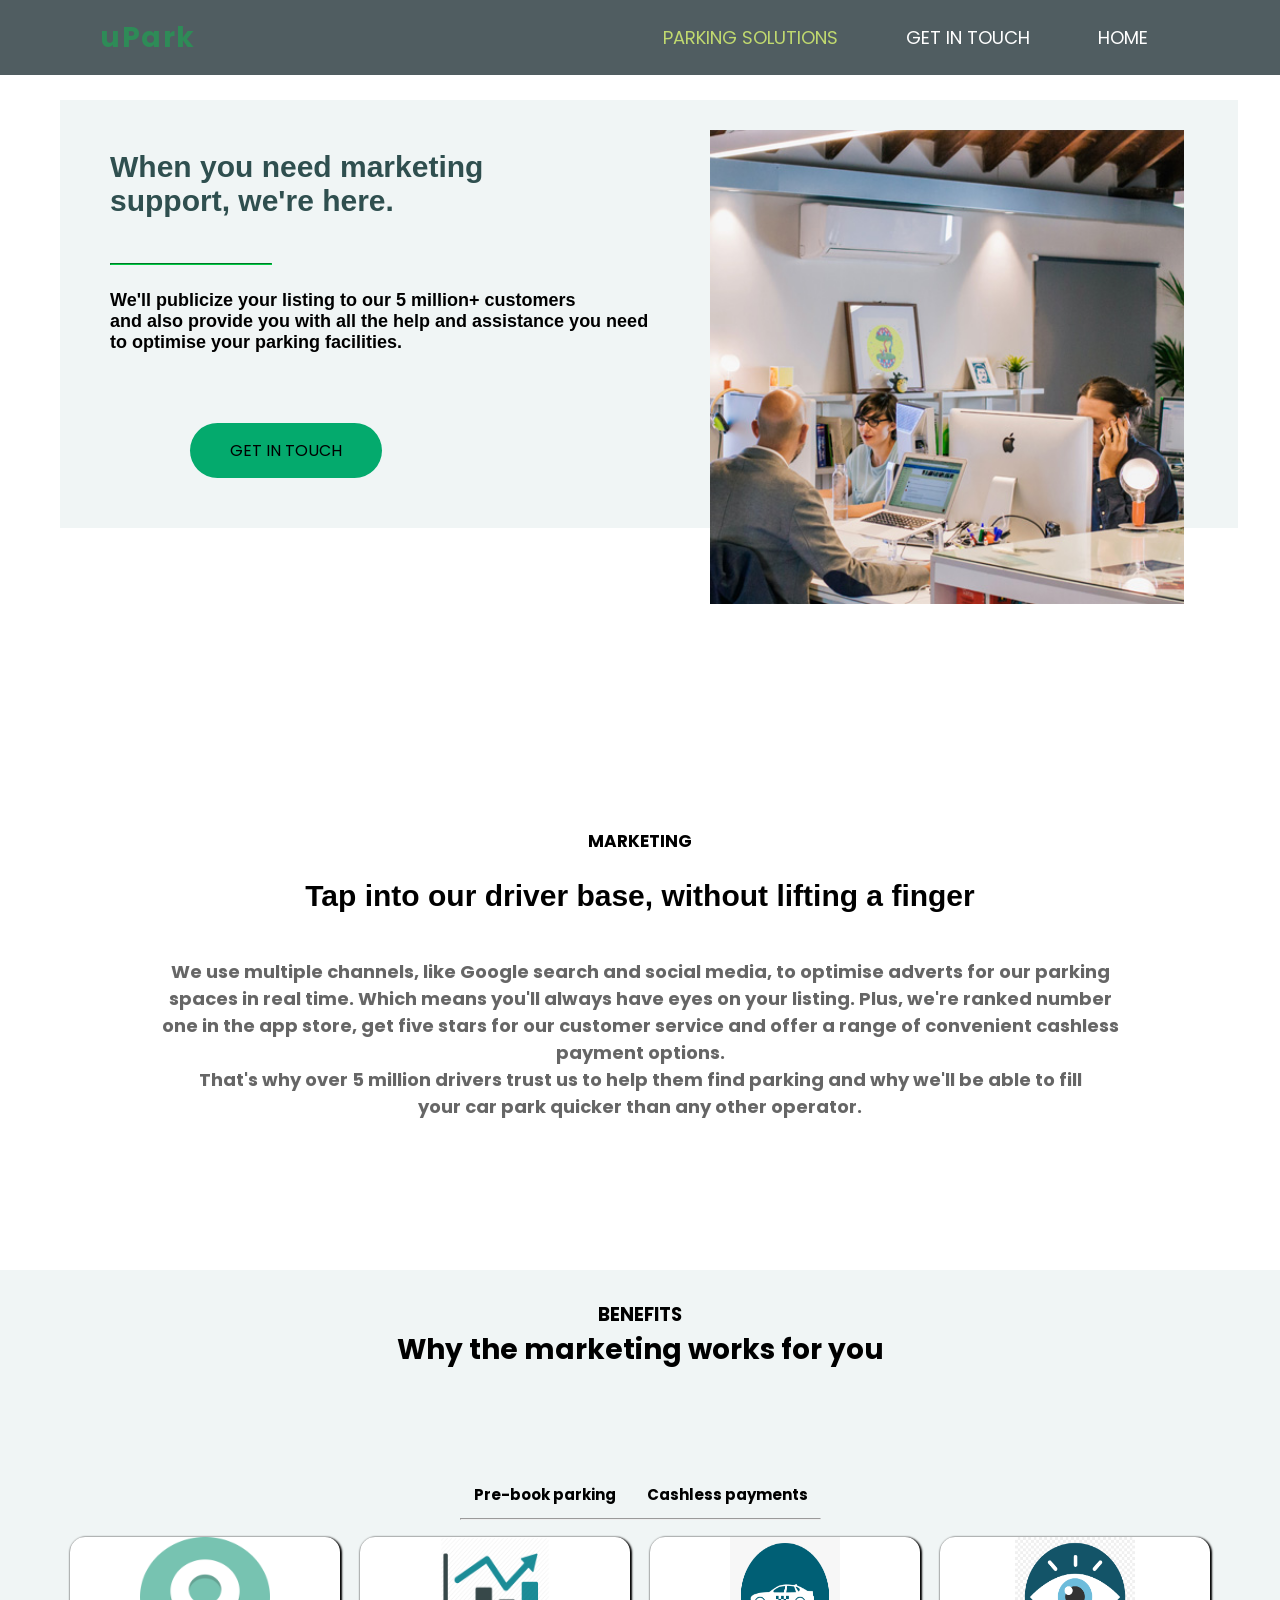
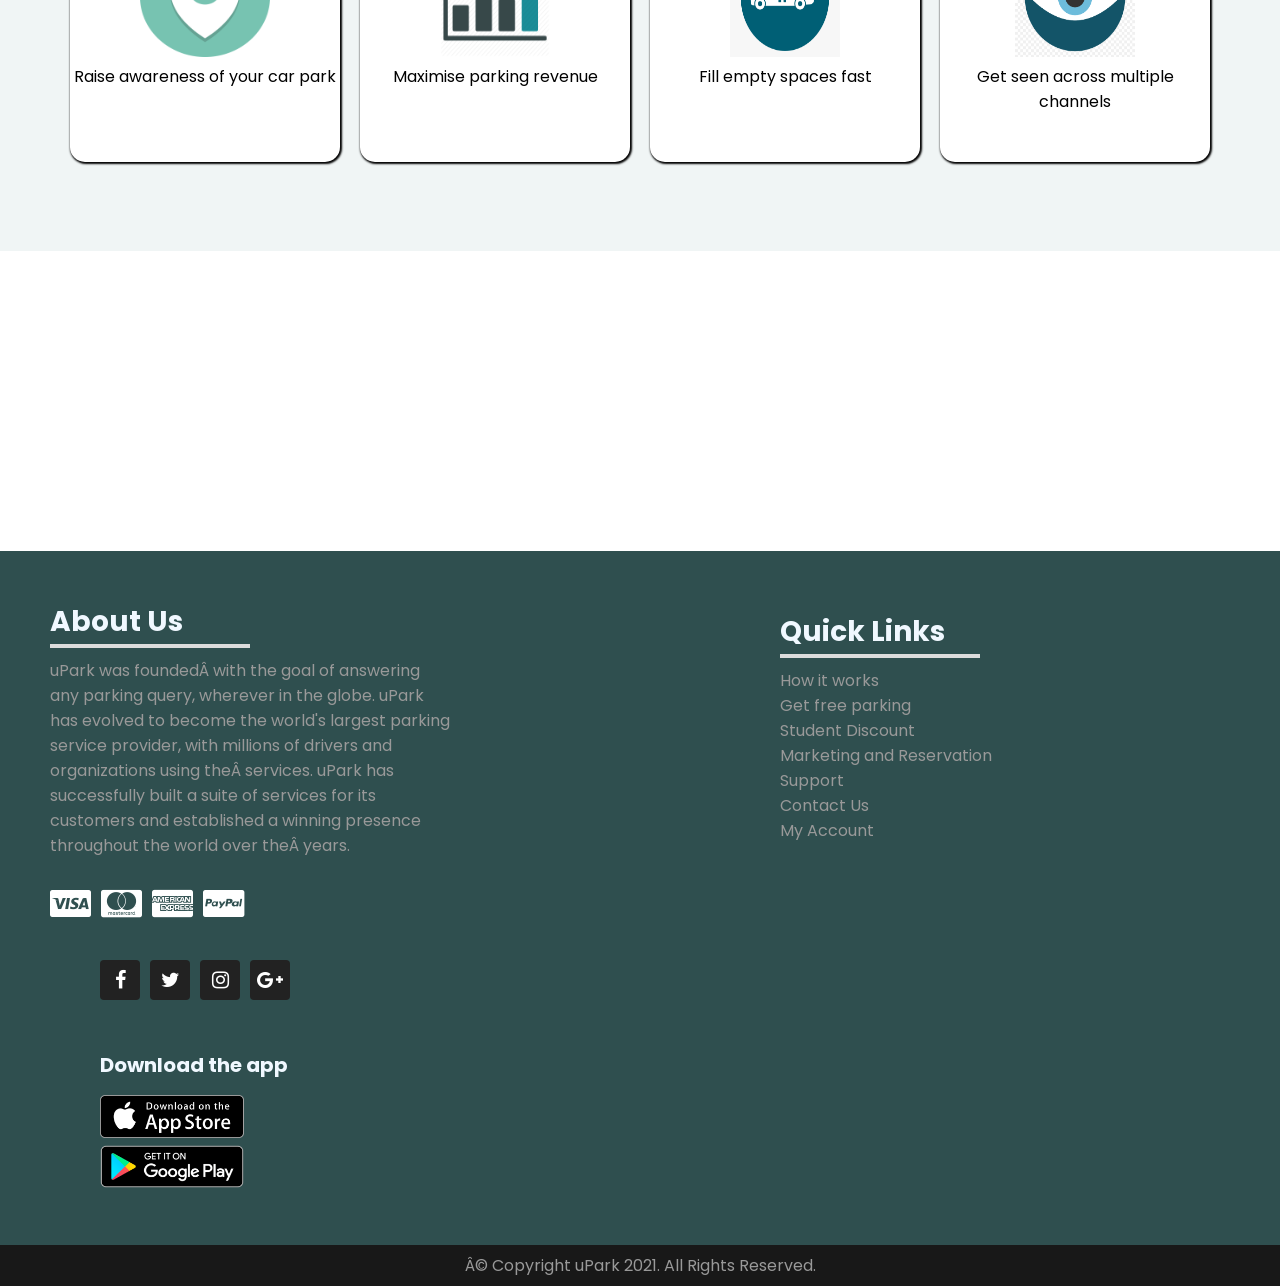
<file: marketing.html>
<!DOCTYPE html>
<html>
	<head>
		<title>Marketing and Reservations | uPark</title>
		<link rel="stylesheet" href="styles/styles_1.css">
		<link rel="stylesheet" href="styles/nav_footer.css">
		<link href="https://stackpath.bootstrapcdn.com/font-awesome/4.7.0/css/font-awesome.min.css" rel="stylesheet" 
		integrity="sha384-wvfXpqpZZVQGK6TAh5PVlGOfQNHSoD2xbE+QkPxCAFlNEevoEH3Sl0sibVcOQVnN"crossorigin="anonymous">
	</head>
	<body>
	<nav>
		<div class="logo">
			<h1><a href="index.html"> uPark </a></h1>
		</div>
		<ul>
		<!-- navigation bar -->
			<li><a href="solution.html" class="active">Parking Solutions</a></li>
			<li><a href="contact.php">Get in touch</a></li>
			<li><a href="index.html">Home</a></li>
		</ul>
	</nav>
	
		<div class="image2"><!--head!-->
		<img src="images/img3.jpg" alt ="solutions" align="right" style="height: 75%; width:40% ">
		</div>
	<div class="head2">
		<h1>When you need marketing <br> support, we're here.</h1>
		<br>
		<hr  style="width:15%;text-align:left;margin-left:0; border-color:#00cc44;">
		<br>
		<h5>We'll publicize your listing to our 5 million+ customers<br> and also provide you with all the help and assistance you need <br>to optimise your parking facilities.</h5><br>
		<br>
		<!--button!-->
		<div class="text-box2">
		<a href="contact.php" class="btn btn-white btn-animate"> Get in touch</a>
		</div>
	</div>
	<br><br><br><br><br><br><br><br>
	<!--Description!-->
	<div class="details2">
		<center>
		<h3>MARKETING</h3>
		<br>
		<h1>Tap into our driver base, without lifting a finger</h1>
		<br>
		<h2>We use multiple channels, like Google search and social media, to optimise adverts for our parking<br> 
			spaces in real time. Which means you'll always have eyes on your listing. Plus, we're ranked number<br> 
			one in the app store, get five stars for our customer service and offer a range of convenient cashless<br>
			payment options.<br> That's why over 5 million drivers trust us to help them find parking and why we'll be able to fill<br>
			your car park quicker than any other operator.<br></h2>
	</div>
	
	<br><br><br>
	<!--Benefits part!-->
	<div class="benefits2">
		<center>
		<h3>BENEFITS<h3>
		<h1>Why the marketing works for you</h1>
		
		<div class="menu2">
		<div class="btn-box2">
		<button class="button button1" id="btn1" onclick="open1()">Pre-book parking</button>
		<button class="button button2" id="btn2" onclick="open2()">Cashless payments</button>
		<hr style="width:100%">
		</div>
		<!--Card!-->
		<center>
		<section id="section2" class="container">
		<div class="card">
		<img src="images/loc.png" style="width:130px;height:120px;">
		<p>Raise awareness of your car park</p>
		</div>
		
		<div class="card">
		<img src="images/chart.png" style="width:110px;height:120px;">
		<p>Maximise parking revenue</p>
		</div>
		
		<div class="card">
		<img src="images/car.png" style="width:110px;height:120px;">
		<p>Fill empty spaces fast</p>
		</div>
		
		<div class="card">
		<img src="images/eye.png" style="width:120px;height:120px;">
		<p>Get seen across multiple channels</p>
		</div>
		</div>
	</div>
	<footer>
            <div class="container">
                <div class="about_us">
					<h2> About Us </h2>
					<p> uPark was founded with the goal of answering any parking query, wherever in 
					the globe. uPark has evolved to become the world's largest parking service provider, with 
					millions of drivers and organizations using the services. uPark has successfully 
					built a suite of services for its customers and established a winning presence 
					throughout the world over the years. </p>
					<ul class = "pay">
						<li><a href="#"><i class="fa fa-cc-visa" aria-hidden="true"></i></a></li>
						<li><a href="#"><i class="fa fa-cc-mastercard" aria-hidden="true"></i></a></li>
						<li><a href="#"><i class="fa fa-cc-amex" aria-hidden="true"></i></a></li>
						<li><a href="#"><i class="fa fa-cc-paypal" aria-hidden="true"></i></a></li>
					</ul>
				</div>		
                <div class="first">
					<h2> Quick Links </h2>
                        <ul>
                            <li><a href="#">How it works</a></li>
                            <li><a href="contact.php">Get free parking</a></li>
							<li><a href="solution.html">Student Discount</a></li>
                            <li><a href="marketing.html">Marketing and Reservation</a></li>
                            <li><a href="support.html">Support</a></li>
                            <li><a href="contact.php">Contact Us</a></li>
							<li><a href="#">My Account</a></li>
                        </ul>
                </div>
				<div class = "final">
					<ul class = "icon">
						<li><a href="#"><i class="fa fa-facebook" aria-hidden="true"></i></a></li>
						<li><a href="#"><i class="fa fa-twitter" aria-hidden="true"></i></a></li>
						<li><a href="#"><i class="fa fa-instagram" aria-hidden="true"></i></a></li>
						<li><a href="#"><i class="fa fa-google-plus" aria-hidden="true"></i></a></li>
					</ul>
					<br><br>
					<h4> Download the app </h4>
					<div class = "apple">
						<img src = "images/ios_badge.png" width = "45%" alt = "apple">
					</div>
					<div class = "android">
						<img src = "images/android_badge.png" width = "45%" alt = "android">
					</div>
				</div>	
		    </div>			
    </footer>
	<div class = "copyright">		
        <p> © Copyright uPark 2021. All Rights Reserved. </p>
	</div>	
	</body>
</html>
</file>
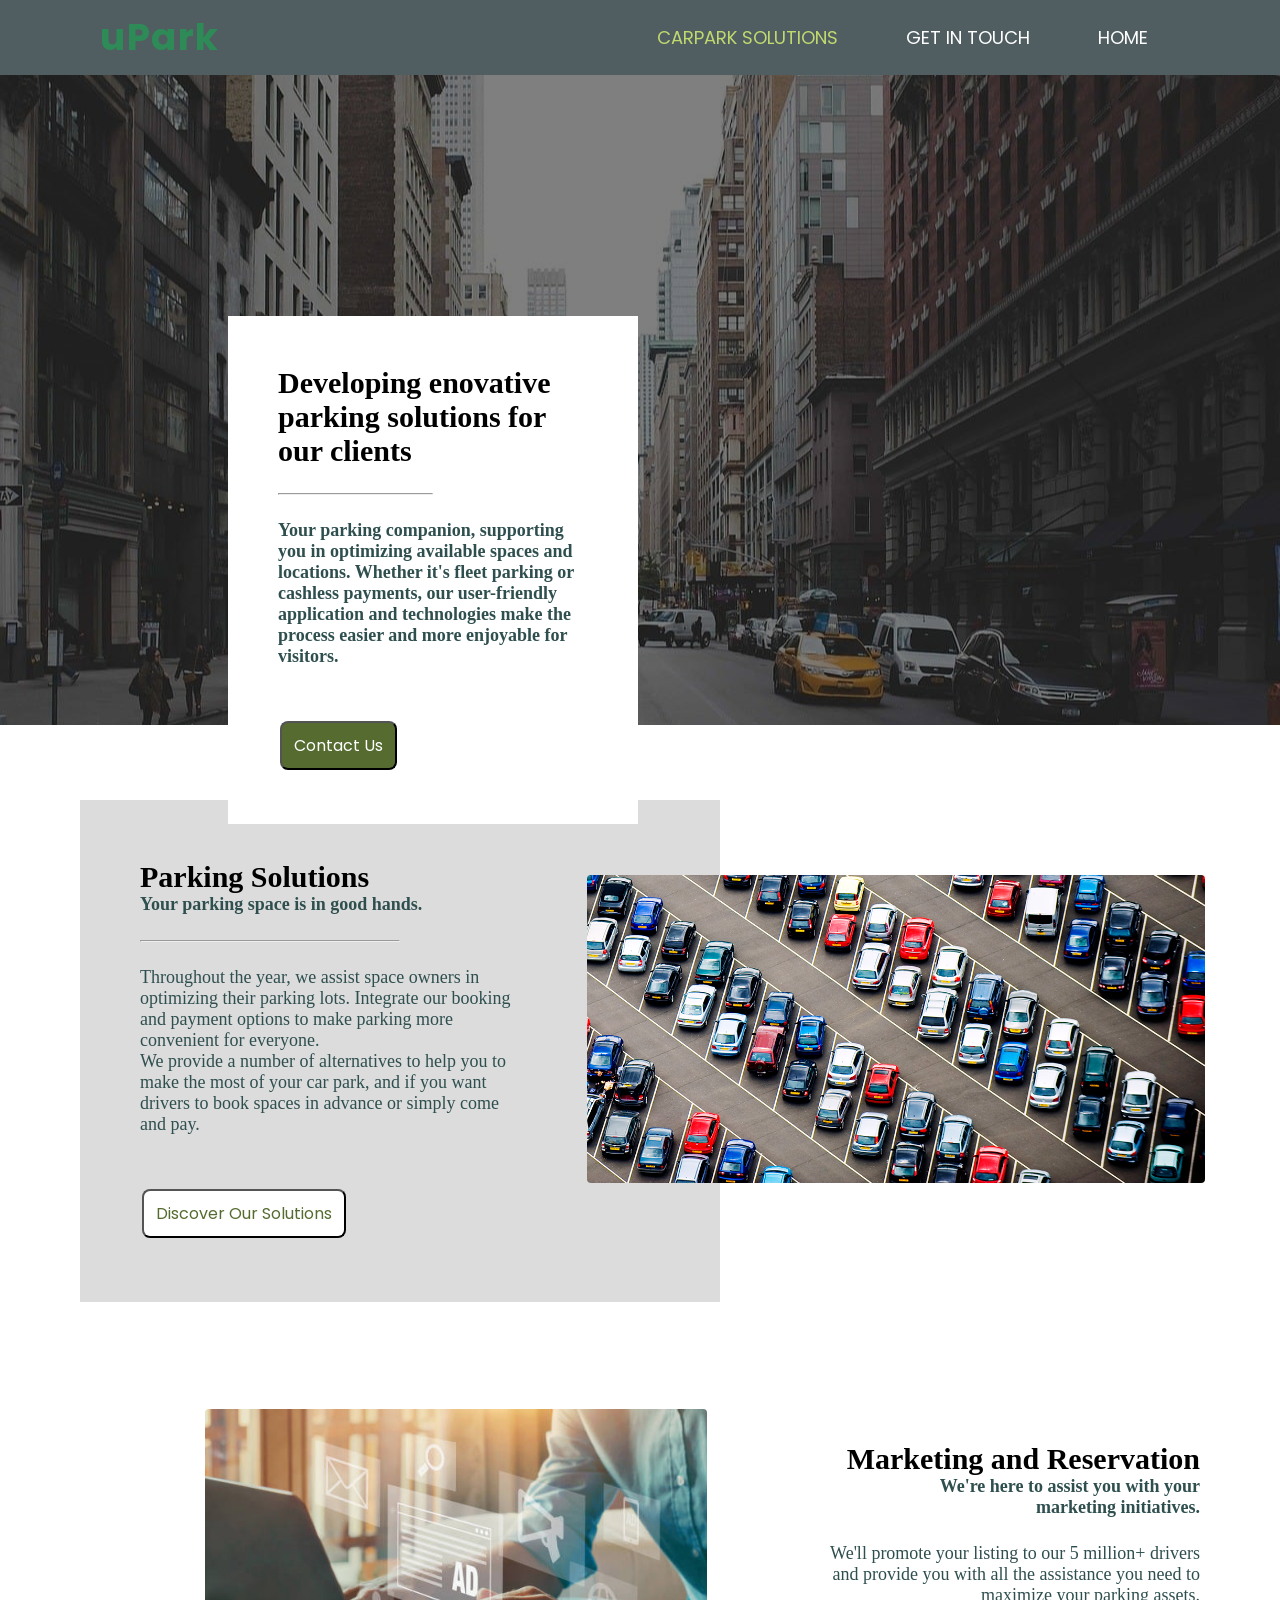
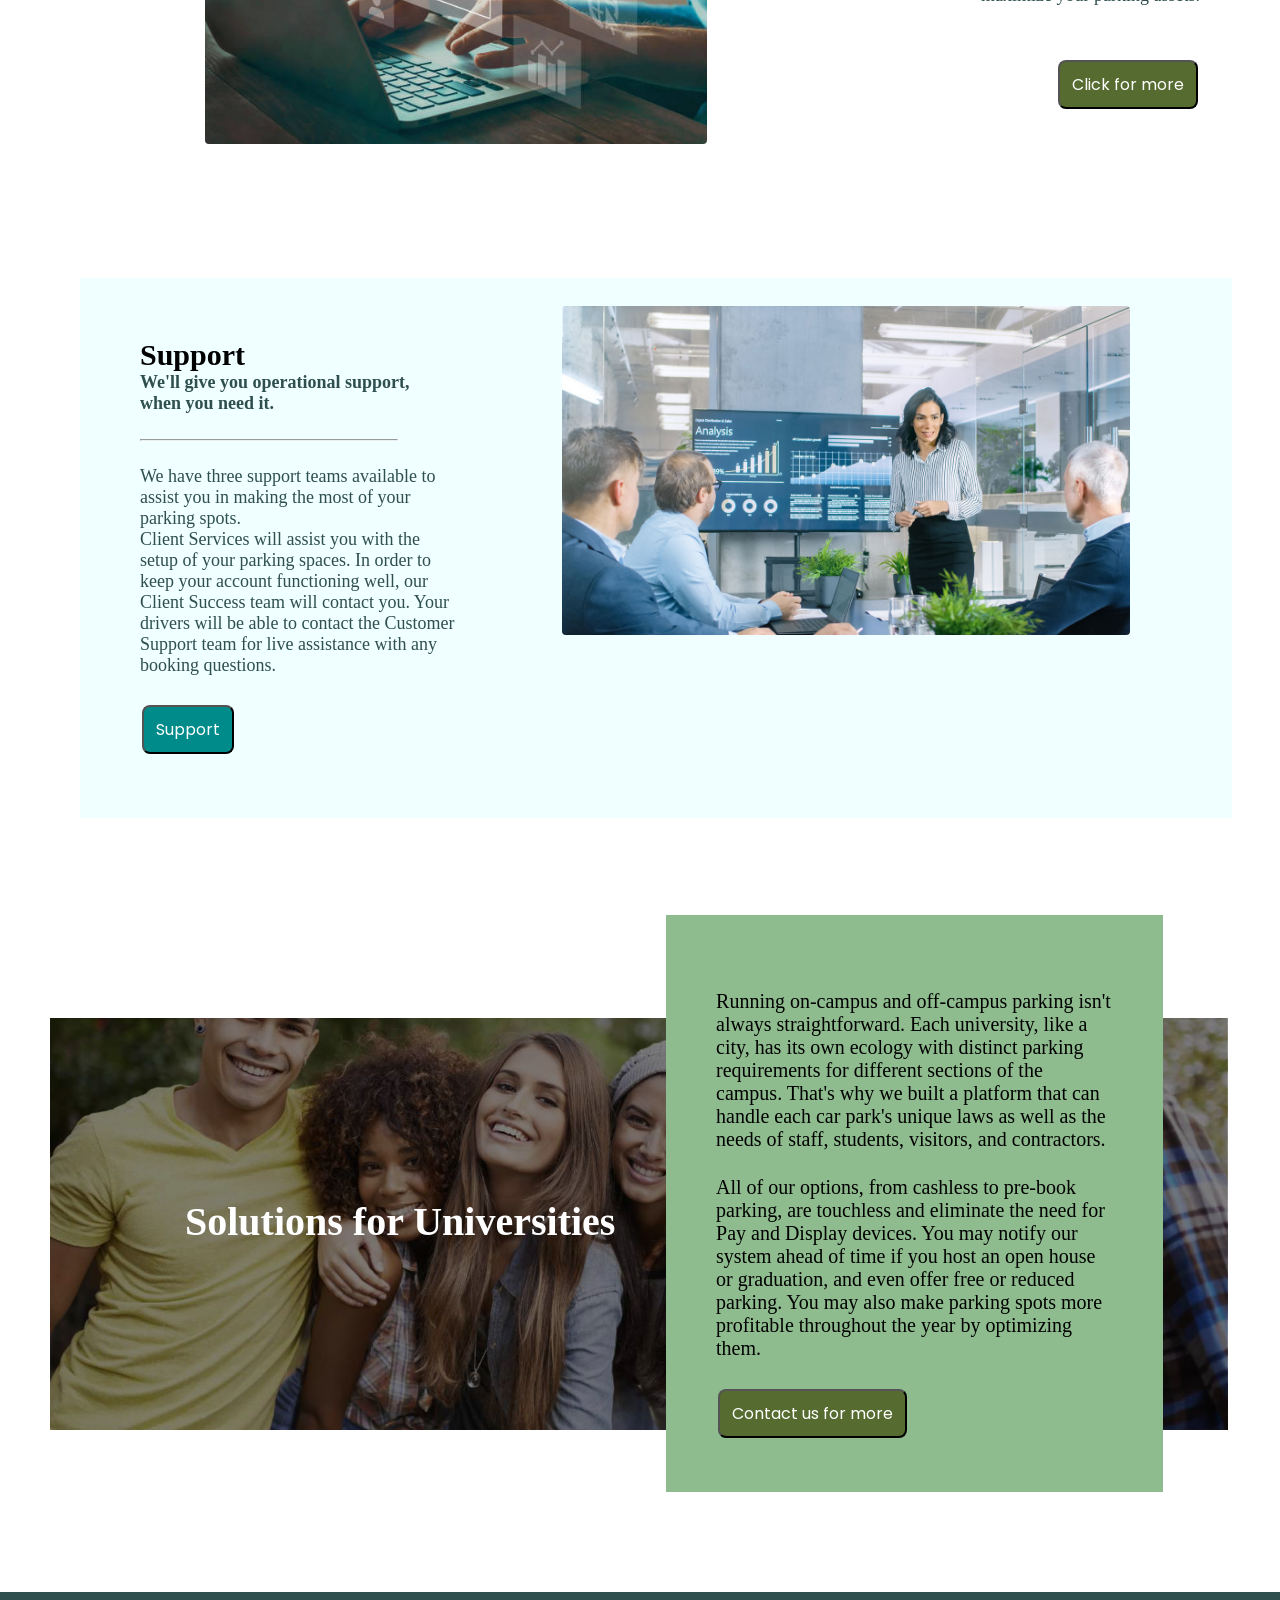
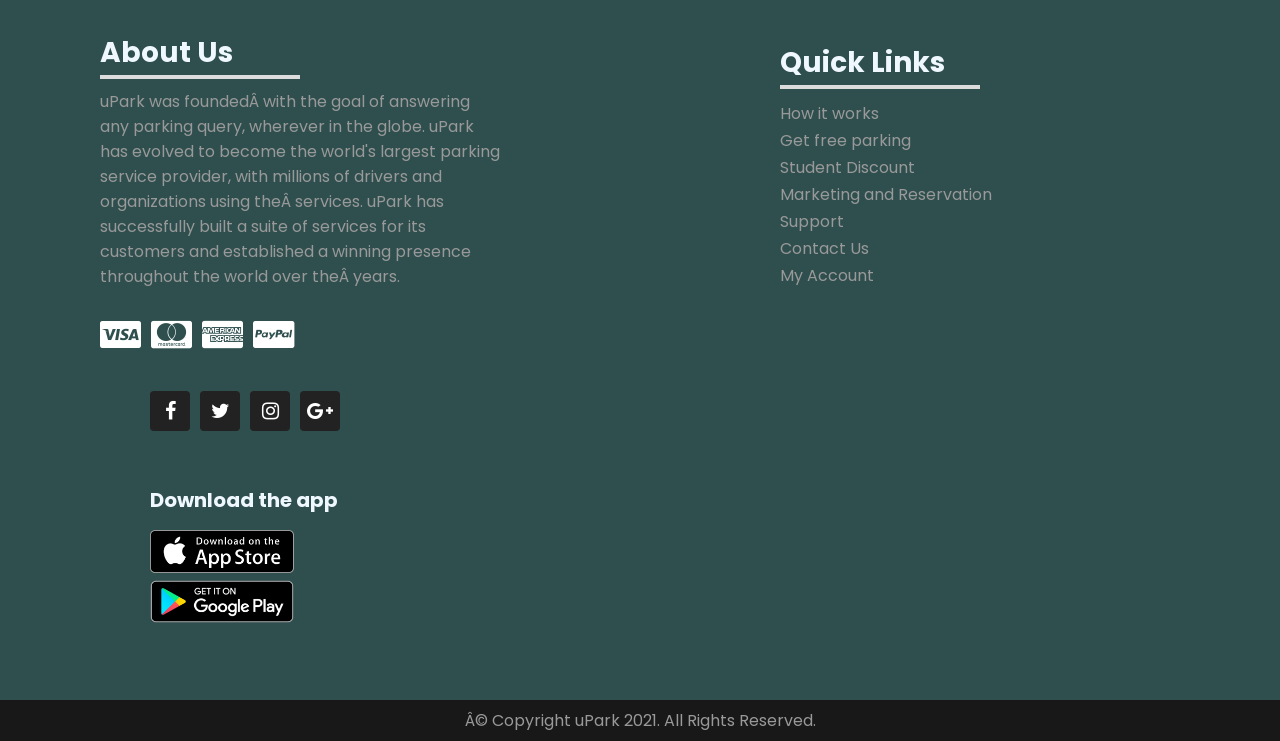
<file: solution.html>
<!DOCTYPE html>
<html>
<head>
	<title> Solutions | uPark</title>
	<link rel="stylesheet" type="text/css" href="styles/styles.css">
	<link rel="stylesheet" type="text/css" href="styles/nav_footer.css">
	<link href="https://stackpath.bootstrapcdn.com/font-awesome/4.7.0/css/font-awesome.min.css" rel="stylesheet" 
	integrity="sha384-wvfXpqpZZVQGK6TAh5PVlGOfQNHSoD2xbE+QkPxCAFlNEevoEH3Sl0sibVcOQVnN" crossorigin="anonymous">
</head>
<body>
	<nav>
		<div class="logo">
			<h1><a href="index.html"> uPark </a></h1>
		</div>
		<ul>
		<!-- navigation bar -->
			<li><a href="#" class="active">Carpark Solutions</a></li>
			<li><a href="contact.php">Get in touch</a></li>
			<li><a href="index.html">Home</a></li>
		</ul>
	</nav>
	
	<br><br><br>

	<div class = "parking_solutions">
		<div class = "solutions">
			<h2> Developing enovative parking solutions for our clients </h2>
			<br>
				<hr style="width:50%;text-align:left;margin-left:0">
			<br>
			<h4> Your parking companion, supporting you in optimizing available spaces and locations. 
			Whether it's fleet parking or cashless payments, our user-friendly application and technologies 
			make the process easier and more enjoyable for visitors. </h4>
			<br><br>
			<input type = "button" class = "bttn2" value = "Contact Us" onclick = "location.href = 'contact.php';">
		</div>
	</div>
	<br>
		<div class = "discover_our_solutions">
			<img src = "images/parking.png" width = "100%" height = "200%" alt = "solutions">
		</div>	 
		<div class = "parking_solution">
			<h2> Parking Solutions </h2>
			<h3> Your parking space is in good hands. </h3>
			<br>
				<hr style="width:50%;text-align:left;margin-left:0">
			<br>
			<p> Throughout the year, we assist space owners in optimizing their parking lots. 
			Integrate our booking and payment options to make parking more convenient for everyone. </p>
			<p> We provide a number of alternatives to help you to make the most of your car park, 
			and if you want drivers to book spaces in advance or simply come and pay.</p><br><br>
			<input type = "button" class = "bttn2" value = "Discover Our Solutions" onclick = "location.href = 'solutions.html';">
		</div>
		
	<div class = "click_for_more">
		<img src = "images/marketing.jpg" width = "100%" height = "140%" alt = "marketing">
	</div>
		<div class = "parking_solution_1">
			<h2> Marketing and Reservation </h2>
			<h3> We're here to assist you with your </h3>
			<h3> marketing initiatives. </h3><br>
			<p> We'll promote your listing to our 5 million+ drivers and provide you with all 
			the assistance you need to maximize your parking assets. </p><br><br>
			<input type = "button" class = "bttn3" value = "Click for more" onclick = "location.href = 'marketing.html';">
		</div>
	<br><br><br>
	<div class = "support">
		<img src = "images/support.jpg" width = "100%" alt = "support">
	</div>
	<div class = "support_carpark">
		<h2> Support </h2>
		<h3> We'll give you operational support, </h3>
		<h3> when you need it.</h3>
		<br>
			<hr style="width:25%;text-align:left;margin-left:0">
		<br>
		<p> We have three support teams available to assist you in making the most of 
			your parking spots. </p>
		<p> Client Services will assist you with the setup of your parking spaces. 
		In order to keep your account functioning well, our Client Success team will contact you. 
		Your drivers will be able to contact the Customer Support team for live 
		assistance with any booking questions. </p><br>
		<input type = "button" class = "bttn4" value = "Support" onclick = "location.href = 'support.html';"><br>
	</div>
	<br><br>	
	<div class = "student_discount">
		<h2> Solutions for Universities </h2>	
		<div class = "contact_us_for_more">
			<br><p> Running on-campus and off-campus parking isn't always straightforward. 
			Each university, like a city, has its own ecology with distinct parking requirements 
			for different sections of the campus. That's why we built a platform that can handle each 
			car park's unique laws as well as the needs of staff, students, visitors, and contractors. </p>
			<br>
			<p> All of our options, from cashless to pre-book parking, are touchless and eliminate the 
			need for Pay and Display devices. You may notify our system ahead of time if you host an open 
			house or graduation, and even offer free or reduced parking. You may also make parking spots 
			more profitable throughout the year by optimizing them. </p><br>
			<input type = "button" class = "bttn5" value = "Contact us for more" onclick = "location.href = 'contact.php';"><br>
		</div>
	</div>	
	<br>
	<footer>
            <div class="container">
                <div class="about_us">
					<h2> About Us </h2>
					<p> uPark was founded with the goal of answering any parking query, wherever in 
					the globe. uPark has evolved to become the world's largest parking service provider, with 
					millions of drivers and organizations using the services. uPark has successfully 
					built a suite of services for its customers and established a winning presence 
					throughout the world over the years. </p>
					<ul class = "pay">
						<li><a href="#"><i class="fa fa-cc-visa" aria-hidden="true"></i></a></li>
						<li><a href="#"><i class="fa fa-cc-mastercard" aria-hidden="true"></i></a></li>
						<li><a href="#"><i class="fa fa-cc-amex" aria-hidden="true"></i></a></li>
						<li><a href="#"><i class="fa fa-cc-paypal" aria-hidden="true"></i></a></li>
					</ul>
				</div>		
                <div class="first">
					<h2> Quick Links </h2>
                        <ul>
                            <li><a href="#">How it works</a></li>
                            <li><a href="contact.php">Get free parking</a></li>
							<li><a href="solution.html">Student Discount</a></li>
                            <li><a href="marketing.html">Marketing and Reservation</a></li>
                            <li><a href="support.html">Support</a></li>
                            <li><a href="contact.php">Contact Us</a></li>
							<li><a href="#">My Account</a></li>
                        </ul>
                </div>
				<div class = "final">
					<ul class = "icon">
						<li><a href="#"><i class="fa fa-facebook" aria-hidden="true"></i></a></li>
						<li><a href="#"><i class="fa fa-twitter" aria-hidden="true"></i></a></li>
						<li><a href="#"><i class="fa fa-instagram" aria-hidden="true"></i></a></li>
						<li><a href="#"><i class="fa fa-google-plus" aria-hidden="true"></i></a></li>
					</ul>
					<br><br>
					<h4> Download the app </h4>
					<div class = "apple">
						<img src = "images/ios_badge.png" width = "45%" alt = "apple">
					</div>
					<div class = "android">
						<img src = "images/android_badge.png" width = "45%" alt = "android">
					</div>
				</div>	
		    </div>			
    </footer>
	<div class = "copyright">		
        <p> © Copyright uPark 2021. All Rights Reserved. </p>
	</div>	
</body>
</html>
</file>
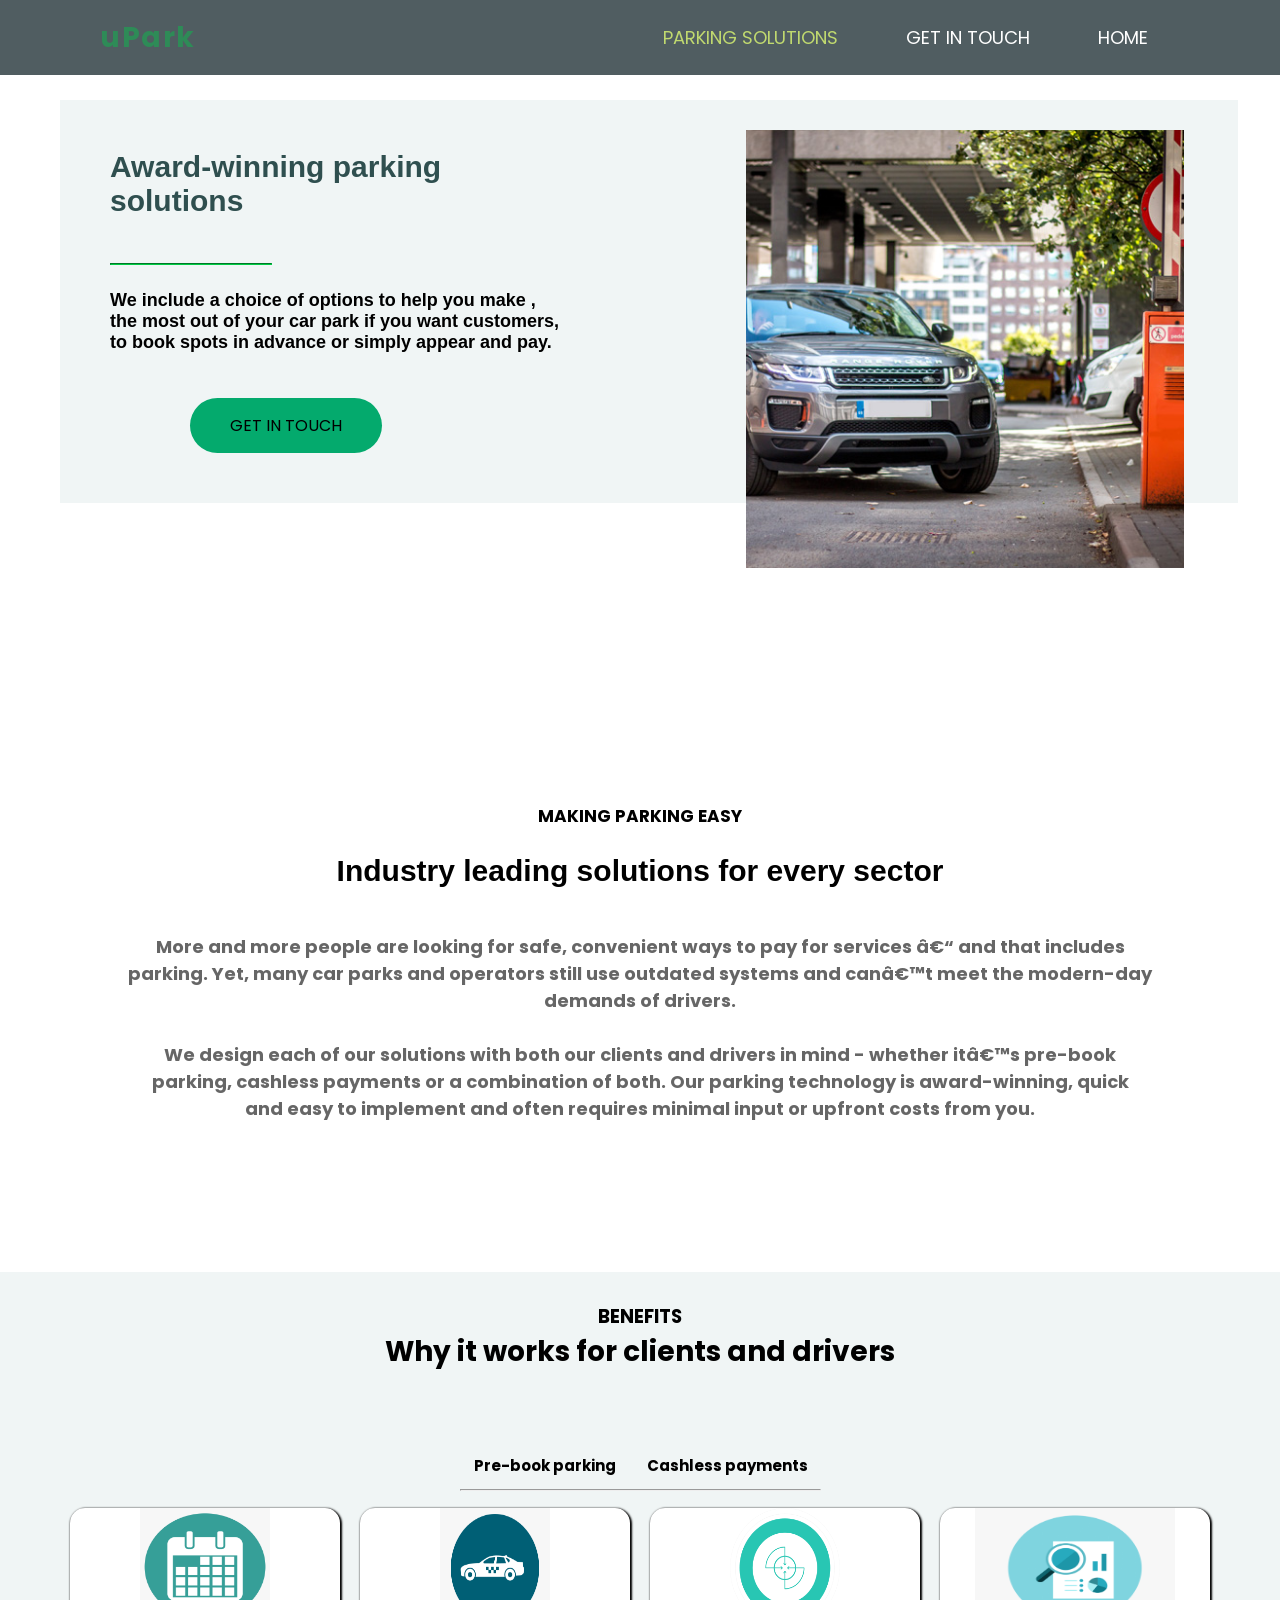
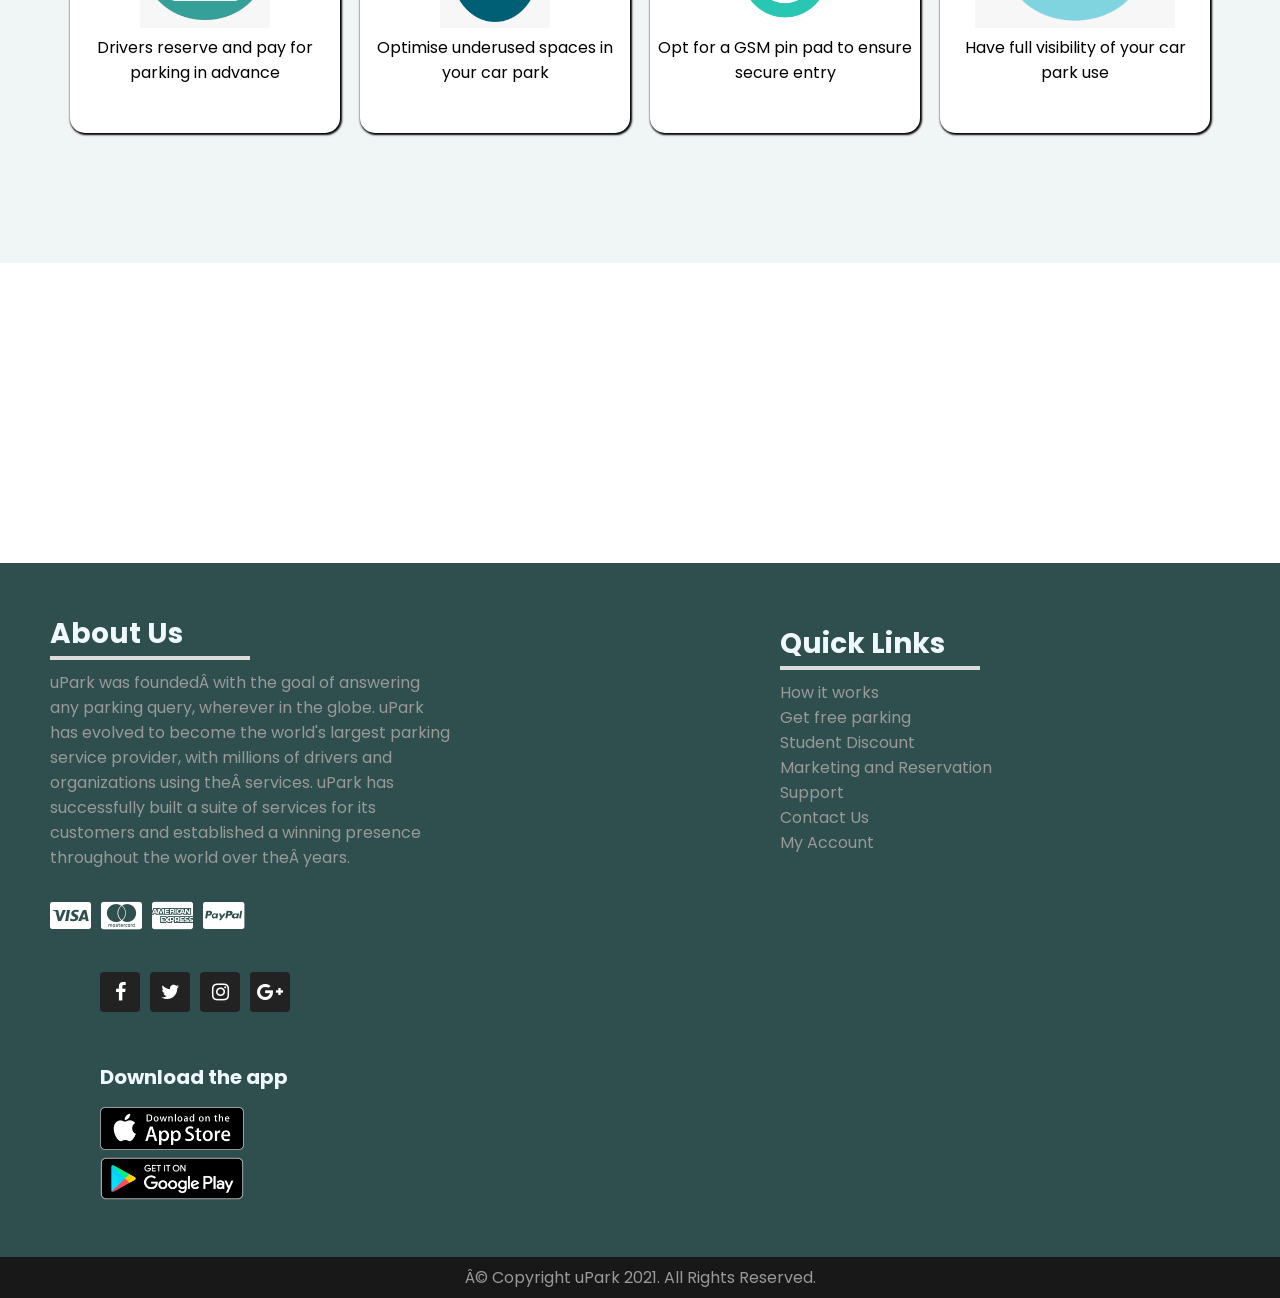
<file: solutions.html>
<!DOCTYPE html>
<html>
	<head>
		<title>Parking Solutions | uPark</title>
		<link rel="stylesheet" href="styles/styles_1.css">
		<link rel="stylesheet" href="styles/nav_footer.css">
		<link href="https://stackpath.bootstrapcdn.com/font-awesome/4.7.0/css/font-awesome.min.css" rel="stylesheet" 
		integrity="sha384-wvfXpqpZZVQGK6TAh5PVlGOfQNHSoD2xbE+QkPxCAFlNEevoEH3Sl0sibVcOQVnN"crossorigin="anonymous">
	</head>
	<body>
		<nav>
		<div class="logo">
			<h1><a href="index.html"> uPark </a></h1>
		</div>
		<ul>
		<!-- navigation bar -->
			<li><a href="solution.html" class="active">Parking Solutions</a></li>
			<li><a href="contact.php">Get in touch</a></li>
			<li><a href="index.html">Home</a></li>
		</ul>
	</nav>
	<div class="image1"><!--head!-->
	<img src="images/img2.jpg" alt ="solutions" align="right" style="height: 67%; width:37% ">
	</div>
<div class="head1">
	<h1>Award-winning parking <br> solutions </h1>
	<br>
	<hr  style="width:15%;text-align:left;margin-left:0; border-color:#00cc44;">
	<br>
	<h5>We include a choice of options to help you make ,<br>the most out of your car park if you want customers,<br>to book spots in advance or simply appear and pay.</h5>
	
	<br>
	
	<!--button!-->
	<div class="text-box1">
	<a href="contact.php" class="btn btn-white btn-animate"> Get in touch</a>
	</div>
</div>

	<br><br><br><br><br><br><br><br>
	<!--Description!-->
	<div class="details1">
	<center>
	<h3>MAKING PARKING EASY</h3>
	<br>
	<h1>Industry leading solutions for every sector</h1>
	<br>
	<h2>More and more people are looking for safe, convenient ways to pay for services – and that includes<br> 
		parking. Yet, many car parks and operators still use outdated systems and can’t meet the modern-day<br>
		demands of drivers.<br>
		<br>
		We design each of our solutions with both our clients and drivers in mind - whether it’s pre-book<br>
		parking, cashless payments or a combination of both. Our parking technology is award-winning, quick <br>
		and easy to implement and often requires minimal input or upfront costs from you.<br></h2>
	</div>
	
	<br><br><br>
	<!--Benefits part!-->
<div class="benefits1">
	<center>
	<h3>BENEFITS<h3>
	<h1>Why it works for clients and drivers</h1>
	
	<div class="menu1">
	<div class="btn-box1">
    <button class="button button1" id="btn1" onclick="open1()">Pre-book parking</button>
    <button class="button button2" id="btn2" onclick="open2()">Cashless payments</button>
    <hr style="width:100%">
    </div>
	<br>
	<!--Card!-->
	<center>
	<section id="section1" class="container">
		<div class="card">
		<img src="images/cal.png" style="width:130px;height:120px;">
		<p>Drivers reserve and pay for<br> parking in advance</p>
		</div>
		
		<div class="card">
		<img src="images/car.png" style="width:110px;height:120px;">
		<p>Optimise underused spaces in<br> your car park</p>
		</div>
		
		<div class="card">
		<img src="images/skills.png" style="width:110px;height:120px;">
		<p>Opt for a GSM pin pad to ensure<br> secure entry</p>
		</div>
		
		<div class="card">
		<img src="images/chart1.png" style="width:200px;height:120px;">
		<p>Have full visibility of your car <br>park use</p>
		</div>
	</div>
</div>	

<footer>
            <div class="container">
                <div class="about_us">
					<h2> About Us </h2>
					<p> uPark was founded with the goal of answering any parking query, wherever in 
					the globe. uPark has evolved to become the world's largest parking service provider, with 
					millions of drivers and organizations using the services. uPark has successfully 
					built a suite of services for its customers and established a winning presence 
					throughout the world over the years. </p>
					<ul class = "pay">
						<li><a href="#"><i class="fa fa-cc-visa" aria-hidden="true"></i></a></li>
						<li><a href="#"><i class="fa fa-cc-mastercard" aria-hidden="true"></i></a></li>
						<li><a href="#"><i class="fa fa-cc-amex" aria-hidden="true"></i></a></li>
						<li><a href="#"><i class="fa fa-cc-paypal" aria-hidden="true"></i></a></li>
					</ul>
				</div>		
                <div class="first">
					<h2> Quick Links </h2>
                        <ul>
                            <li><a href="#">How it works</a></li>
                            <li><a href="contact.php">Get free parking</a></li>
							<li><a href="solution.html">Student Discount</a></li>
                            <li><a href="marketing.html">Marketing and Reservation</a></li>
                            <li><a href="support.html">Support</a></li>
                            <li><a href="contact.php">Contact Us</a></li>
							<li><a href="#">My Account</a></li>
                        </ul>
                </div>
				<div class = "final">
					<ul class = "icon">
						<li><a href="#"><i class="fa fa-facebook" aria-hidden="true"></i></a></li>
						<li><a href="#"><i class="fa fa-twitter" aria-hidden="true"></i></a></li>
						<li><a href="#"><i class="fa fa-instagram" aria-hidden="true"></i></a></li>
						<li><a href="#"><i class="fa fa-google-plus" aria-hidden="true"></i></a></li>
					</ul>
					<br><br>
					<h4> Download the app </h4>
					<div class = "apple">
						<img src = "images/ios_badge.png" width = "45%" alt = "apple">
					</div>
					<div class = "android">
						<img src = "images/android_badge.png" width = "45%" alt = "android">
					</div>
				</div>	
		    </div>			
    </footer>
	<div class = "copyright">		
        <p> © Copyright uPark 2021. All Rights Reserved. </p>
	</div>	
	</body>
</html>
</file>
<file: styles/styles.css>
@import url('https://fonts.googleapis.com/css2?family=Poppins:wght@200;400;500&display=swap');

*{
	margin:0px;
	padding:0px;
	box-sizing: border-box;
	font-family: 'Poppins', sans-serif;
}

/* SOLUTIONS */

.parking_solutions {
  background: linear-gradient(rgba(0, 0, 0, 0.5), rgba(0, 0, 0, 0.5)),url('../images/street.jpg');
  background-repeat: no-repeat;
  background-attachment: scroll;  
  background-size: cover;
  background-position: center;
  height: 650px;
}

.solutions {
  border: white;
  margin-top: 120px;
  margin-bottom: 0px;
  margin-right: 150px;
  margin-left: 80px;
  padding: 50px;
  background-color: white;
  text-align: left;
  position: absolute;
  top: 50%;
  left: 50%;
  transform: translate(-120%, -50%);
}

.solutions h2 {
	font-family: Bradley Hand, cursive;
	font-size: 30px;
}

.solutions h4 {
	font-family: Bradley Hand, cursive;
	color: DarkSlateGrey;
	font-size: 18px;
} 

.solutions .bttn2 {
	background-color: DarkOliveGreen;
    border-radius: 8px;
	color: white;
	padding: 10px 12px;
	text-align: center;
	text-decoration: none;
	display: inline-block;
	font-size: 16px;
	margin: 4px 2px;
	cursor: pointer;
}

.discover_our_solutions {
	float: right;
	padding: 75px;
    margin-top: 50px;
	width: 60%;
}

.parking_solution {
  border: white;
  margin-top: 50px;
  margin-bottom: 100px;
  margin-right: 50px;
  margin-left: 80px;
  padding: 60px;
  background-color: Gainsboro;
  width: 50%;
}

.parking_solution h2 {
	font-family: Bradley Hand, cursive;
	font-size: 30px;
}

.parking_solution h3 {
	font-family: Bradley Hand, cursive;
	color: DarkSlateGrey;
	font-size: 18px;
} 

.parking_solution p {
	font-family: Bradley Hand, cursive;
	color: DarkSlateGrey;
	font-size: 18px;
} 

.parking_solution .bttn2 {
	background-color: white;
    border-radius: 8px;
	color: DarkOliveGreen;
	padding: 10px 12px;
	text-align: center;
	text-decoration: none;
	display: inline-block;
	font-size: 16px;
	margin: 4px 2px;
	cursor: pointer;
}

.click_for_more {
	float: left;
	padding: 5px;
	width: 40%;
	margin-top: 2px;
	margin-bottom: 100px;
	margin-right: 100px;
    margin-left: 200px;
}

.parking_solution_1 {
  border: white;
  text-align: right;
  margin-top: 25px;
  margin-bottom: 0px;
  margin-right: 250px;
  margin-left: 600px;
  padding: 40px;
  background-color: white;
  width: 50%;
}

.parking_solution_1 h2 {
	font-family: Bradley Hand, cursive;
	font-size: 30px;
}

.parking_solution_1 h3 {
	font-family: Bradley Hand, cursive;
	color: DarkSlateGrey;
	font-size: 18px;
} 

.parking_solution_1 p {
	font-family: Bradley Hand, cursive;
	color: DarkSlateGrey;
	font-size: 18px;
} 

.parking_solution_1 .bttn3 {
	background-color: DarkOliveGreen;
    border-radius: 8px;
	color: white;
	padding: 10px 12px;
	text-align: center;
	text-decoration: none;
	display: inline-block;
	font-size: 16px;
	margin: 4px 2px;
	cursor: pointer;
}

.student_discount {
  background: linear-gradient(rgba(0, 0, 0, 0.5), rgba(0, 0, 0, 0.5)),url('../images/student.jpg');
  background-repeat: no-repeat;
  background-attachment: scroll;  
  background-size: cover;
  background-position: center;
  height: 1500%;
  width: 92%;
  padding: 175px;
  margin-top: 50px;
  margin-bottom: 50px;
  margin-right: 500px;
  margin-left: 50px;
}

.contact_us_for_more {
  border: white;
  margin-top: -340px;
  margin-bottom: 100px;
  margin-right: -110px;
  margin-left: 1000px;
  padding: 50px;
  background-color: DarkSeaGreen;
  width: 60%;
  float: right;
}

.student_discount h2{
	font-family: Bradley Hand, cursive;
	font-size: 40px;
	color: white;
	margin-left: -50px;
	margin-bottom: 0px;
    margin-right: 10px;
	margin-top: -5px;
	padding: 10px;
}

.contact_us_for_more p{
	font-family: Bradley Hand, cursive;
	color: black;
	font-size: 20px;
}

.contact_us_for_more .bttn5 {
	background-color: DarkOliveGreen;
    border-radius: 8px;
	color: white;
	padding: 10px 12px;
	text-align: center;
	text-decoration: none;
	display: inline-block;
	font-size: 16px;
	margin: 4px 2px;
	cursor: pointer;	
}

.support{
	float: right;
	padding: 100px;
    margin-top: -50px;
    margin-right: 50px;	
	margin-bottom: -100px;
	width: 60%;
}

.support_carpark {
  border: white;
  margin-top: 50px;
  margin-bottom: 100px;
  margin-right: 50px;
  margin-left: 80px;
  padding: 60px;
  background-color: Azure;
  width: 90%;
}

.support_carpark h2 {
	font-family: Bradley Hand, cursive;
	font-size: 30px;
}

.support_carpark h3 {
	font-family: Bradley Hand, cursive;
	color: DarkSlateGrey;
	font-size: 18px;
} 

.support_carpark p {
	font-family: Bradley Hand, cursive;
	color: DarkSlateGrey;
	font-size: 18px;
} 

.support_carpark .bttn4 {
	background-color: DarkCyan;
    border-radius: 8px;
	color: white;
	padding: 10px 12px;
	text-align: center;
	text-decoration: none;
	display: inline-block;
	font-size: 16px;
	margin: 4px 2px;
	cursor: pointer;
}

/* CONTACT US */

.contact {
	background: linear-gradient(rgba(0, 0, 0, 0.5), rgba(0, 0, 0, 0.5)),url('../images/parking.jpg');
	background-repeat: no-repeat;
	background-attachment: scroll;  
	background-size: cover;
	background-position: center;
	height: 650px;
}

.contact_us {
  border: black;
  margin-top: 50px;
  margin-bottom: 0px;
  margin-right: 150px;
  margin-left: 20px;
  padding: 70px;
  background-color: Gainsboro;
  text-align: left;
  position: absolute;
  top: 50%;
  left: 50%;
  transform: translate(-120%, -50%);
}

.contact_us p {
	font-family: Bradley Hand, cursive;
	color: DarkSlateGrey;
	font-size: 20px;
}

.contact_us h1 {
	font-family: Courier, monospace;
	font-size: 32px;
}

.contact_us h3 {
	font-family: Bradley Hand, cursive;
	color: DarkSlateGrey;
	font-size: 22px;
}

.info{
	color: DarkSlateGrey;
	max-width: 500px;
	line-height: 6px;
	padding-left: 50px;
	font-size: 18px;
}

.info i{
	margin-right: 20px;
	font-size: 20px;
}

.contact_form {
	width: 700px;
	margin-bottom: 100px;
	margin-left: 750px;
	margin-right: 20px;
	margin-top: 0px;
	padding: 10px;
	overflow: hidden;
}

.contact_form .first_name {
	display: flex;
	width: calc(50% - 10px);
	margin-left: 0px;
	margin-top: -60px;
	border: 0;
	background: #111;
	padding: 20px 40px;
	outline: none;
	color: #ddd;
	transition: 0.5s;
	opacity: 0.9;
	border-radius: 8px;
}

.contact_form .last_name {
	float: right;
	display: flex;
	width: calc(50% - 10px);
	box-sizing: border-box;
	margin-right: 0px;
	margin-top: -60px;
	border: 0;
	background: #111;
	padding: 20px 40px;
	outline: none;
	color: #ddd;
	transition: 0.5s;
	opacity: 0.9;
	border-radius: 8px;
}

.contact_form .email {
	display: flex;
	width: calc(50% - 10px);
	box-sizing: border-box;
	margin-top: 16px;
	margin-left: 0px;
	border: 0;
	background: #111;
	padding: 20px 40px;
	outline: none;
	color: #ddd;
	transition: 0.5s;
	opacity: 0.9;
	border-radius: 8px;
}

.contact_form .mobile_no {
	float: right;
	display: flex;
	width: calc(50% - 10px);
	box-sizing: border-box;
	margin-top: -60px;
	margin-right: 0px;
	border: 0;
	background: #111;
	padding: 20px 40px;
	outline: none;
	color: #ddd;
	transition: 0.5s;
	opacity: 0.9;
	border-radius: 8px;
}

textarea.message{
	height: 130px;
	display: flex;
	width: 100%;
	box-sizing: border-box;
	margin-left: 0px;
	margin-top: 16px;
	border: 0;
	background: #111;
	padding: 20px 40px;
	outline: none;
	color: #ddd;
	transition: 0.5s;
	opacity: 0.9;
	border-radius: 8px;
}

img{
	border-radius: 4px;
}

.submit_bttn {
	font-family: Bookman, URW Bookman L, serif;
	font-size: 20px;
	float: right;
	background: DarkCyan;
    border-radius: 8px;
	color: white;
	padding: 15px 50px;
	text-align: center;
	cursor: pointer;
	transition: 0.5s;
	opacity: 0.9;
}

.submit_bttn:hover{
	background: CadetBlue;
}

.contact_form-text:focus{
	box-shadow: 0 0 10px 4px #34495e;
}

.contact_form h3{
	font-family: Bradley Hand, cursive;
	color: white;
	font-size: 22px;
}

.form-box{
	max-width: 325px;
	max-height: 145px;
	background: #111;
	opacity: 0.9;
	margin-top: 10px;
	margin-left: 50px;
	margin-bottom: 50px;
	padding: 30px;
	border-radius: 8px;
}

.container {
  display: block;
  position: relative;
  padding-left: 35px;
  margin-top: -10px;
  margin-left: 15px;
  margin-bottom: 20px;
  cursor: pointer;
  font-family: Bradley Hand, cursive;
  color: white;
  font-size: 18px;
  user-select: none;
}

.container input {
  position: absolute;
  opacity: 0;
  cursor: pointer;
}

.checkmark {
  position: absolute;
  top: 0;
  left: 0;
  height: 25px;
  width: 25px;
  background-color: #eee;
  border-radius: 50%;
}

.container:hover input ~ .checkmark {
  background-color: CadetBlue;
}

.container input:checked ~ .checkmark {
  background-color: #008080;
}

.checkmark:after {
  content: "";
  position: absolute;
  display: none;
}

.container input:checked ~ .checkmark:after {
  display: block;
}

.container .checkmark:after {
 	top: 9px;
	left: 9px;
	width: 8px;
	height: 8px;
	border-radius: 50%;
	background: white;
}

/* HOME */

#offer{
	border: 25px;
	border-radius: 12px;
	background: DarkSeaGreen;
	padding: 50px; 
	width: 95%;
	height: 400px; 
	margin-bottom: 10px;
	margin-left: 33.33px;
	margin-right: 10px;
	margin-top: 10px;
}

#offer .buttn1{
	background-color: SeaGreen;
    border-radius: 8px;
	color: white;
	padding: 10px 32px;
	text-align: center;
	text-decoration: none;
	display: inline-block;
	font-size: 18px;
	margin-left: 0px;
	margin-top: 20px;
	cursor: pointer;
	transition-duration: 0.4s;
}

#offer .buttn1:hover{
	background-color: MediumAquaMarine; 
    color: white;
}

#offer h1{
	font-family: Georgia, serif;
	font-size: 50px;
	margin-top: 10px;
	color: #2F4F4F;
}

#offer .booking {
	margin-top: -265px;
    margin-left: 670px;
	width: 55%;
}

#app{
	border: 25px;
	border-radius: 12px;
	background: MediumAquaMarine;
	padding: 50px; 
	width: 95%;
	height: 600px; 
	margin-bottom: 10px;
	margin-left: 33.33px;
	margin-right: 10px;
	margin-top: 10px;
}

#app .app{
	margin-top: -170px;
    margin-left: 850px;
	width: 37%;
}

#app h2 {
	font-family: Georgia, serif;
	font-size: 35px;
	margin-top: 50px;
	color: #2F4F4F;
}

#app h4 {
	font-family: Georgia, serif;
	font-size: 28px;
	margin-top: 10px;
	color: white;
}

#app .apple {
	margin-top: -300px;
    margin-left: 0px;
	width: 15%;
}

#app .android {
	margin-top: -67px;
    margin-left: 230px;
	width: 15%;
}

/* RATINGS */

a{
    text-decoration: none;
}
#user_ratings{
    display: flex;
    justify-content: center;
    align-items: center;
    flex-direction: column;
    width:100%;
}

.heading{
    letter-spacing: 1px;
    margin: 30px 0px;
    padding: 10px 20px;
    display: flex;
    flex-direction: column;
    justify-content: center;
    align-items: center;
}

.heading h1{
    font-size: 32px;
    font-weight: 500;
	margin-bottom: 10px;
    background-color: #202020;
    color: AliceBlue;
    padding: 10px 20px;
	font-family: Bradley Hand, cursive;
}

.heading h3{
    font-size: 20px;
    color: DimGrey;
    margin-bottom: 0px;
    letter-spacing: 2px;
	font-family: Bradley Hand, cursive;
}

.rating_box_container{
    display: flex;
    justify-content: center;
    align-items: center;
    flex-wrap: wrap;
    width:100%;
}

.ratings_box{
    width:500px;
    box-shadow: 2px 2px 30px rgba(0,0,0,0.1);
    background-color: #ffffff;
    padding: 20px;
    margin: 15px;
    cursor: pointer;
}

.profile-img{
    width:50px;
    height: 50px;
    border-radius: 50%;
    overflow: hidden;
    margin-right: 10px;
}

.profile-img img{
    width: 100%;
    height: 100%;
    object-fit: cover;
    object-position: center;
}

.profile{
    display: flex;
    align-items: center;
}

.username{
    display: flex;
    flex-direction: column;
}

.username strong{
    color: #3d3d3d;
    font-size: 18px;
    letter-spacing: 0.5px;
}

.username span{
    color: #979797;
    font-size: 15px;
}

.reviews{
    color: #f9d71c;
}

.box-top{
    display: flex;
    justify-content: space-between;
    align-items: center;
    margin-bottom: 20px;
	max-height: 50px;
}

.comment p{
    font-size: 18px;
    color: DimGrey;
}

.ratings_box:hover{
    transform: translateY(-10px);
    transition: all ease 0.3s;
}

.park{
	background: linear-gradient(rgba(0, 0, 0, 0.5), rgba(0, 0, 0, 0.5)),url('../images/smart-parking.jpg');
    background-repeat: no-repeat;
    background-attachment: scroll;  
    background-size: cover;
    background-position: center;
    height: 675px;
}

.park_main{
	border: white;
	margin-top: 10px;
	margin-right: 150px;
	margin-left: 60px;
	padding: 50px;
	text-align: left;
	position: absolute;
	transform: tranxlate(-120%, -50%);
	width: 900px;
}

.park_main h1{
	font-family: Georgia, serif;
	font-size: 47px;
	margin-top: 100px;
	color: FloralWhite;
}

.park_main h3{
	font-family: Georgia, serif;
	color: MintCream;
	margin-top: 10px;
	font-size: 30px;
}

.park_main h4{
	font-family: Georgia, serif;
	color: MintCream;
	margin-top: 10px;
	font-size: 20px;
}

#submitBtn{
	position: relative;
	font-size: 20px;
	float: left;
	background: Teal;
	color: white;
	padding: 10px 168.4px;
	text-align: center;
	cursor: pointer;
	transition: 0.3s;
	opacity: 0.9;
	margin-top: 100px;
}

#submitBtn:hover{
	background-color: White; 
    color: Teal;
}

.carpark_management {
	float: left;
	padding: 5px;
	width: 50%;
	margin-top: 2px;
	margin-bottom: 100px;
	margin-right: 100px;
    margin-left: 100px;
}

.management {
  border: white;
  text-align: right;
  margin-top: 100px;
  margin-bottom: 0px;
  margin-right: 150px;
  margin-left: 600px;
  padding: 10px;
  background-color: white;
  width: 55%;
}

.management h2 {
	font-family: Bradley Hand, cursive;
	font-size: 37px;
}

.management h3 {
	font-family: Bradley Hand, cursive;
	color: DarkSlateGrey;
	font-size: 18px;
} 

.management .bttn3 {
	background-color: DarkOliveGreen;
	color: white;
	padding: 10px 12px;
	text-align: center;
	text-decoration: none;
	display: inline-block;
	font-size: 16px;
	margin: 4px 2px;
	cursor: pointer;
}
</file>
<file: styles/nav_footer.css>
@import url('https://fonts.googleapis.com/css2?family=Poppins:wght@200;400;500&display=swap');

*{
	margin:0px;
	padding:0px;
	box-sizing: border-box;
	font-family: 'Poppins', sans-serif;
}

/* NAVIGATION BAR */

nav{
	width: 100%;
	height: 75px;
	background-color: #505d61;
	line-height: 75px;
	padding:0px 100px;
	position:fixed;
	z-index: 1;
}

nav .logo{
	font-size: 25px;
	font-weight: bold;
	letter-spacing: 1.5px; 
}

nav .logo h1{
	float: left;
	color: SeaGreen;
}

nav .logo a{
	color: SeaGreen;
	text-decoration: none;
}

nav ul{
	float: right;
}

nav ul li{
	display: inline-block;
	list-style: none;
}

nav ul li a{
	color:#fff;
	text-decoration: none;
	font-size: 18px;
	text-transform: uppercase;
	padding:0px 32px;
}

nav ul li a:hover{
	color:#c0d96f;
}

nav ul li .active{
	color:#c0d96f;
}

/* FOOTER */

footer {
	position: relative;
	width: 100%;
	height: auto;
	padding: 50px 100px;
	background: DarkSlateGrey;
	display: flex;
	justify-content: space-between;
	flex-wrap: wrap;
}

footer .container{
	display: flex;
	justify-content: space-between;
	flex-wrap: wrap;
}

footer .container .about_us{
	margin-left: -50px;
	width: 400px;
}

footer .container .about_us h2{
	position: relative;
	color: AliceBlue;
	font-size: 28px;
	margin-bottom: 15px;
}

footer .container .about_us h2:before{
	content: "";
	position: absolute;
	bottom: -5px;
	left: 0;
	width: 50%;
	height: 4px;
	background: Gainsboro;
}

footer .container .about_us p{
	color: #999;
	font-size: 16px;
}

.icon{
	margin-top: 30px;
	display: flex;
	margin-right: 120px;
}

.icon li{
	list-style: none;
}

.icon li a{
	display: inline-block;
	width: 40px;
	height: 40px;
	background: #222;
	display: flex;
	justify-content: center;
	margin-right: 10px;
	align-items: center;
	text-decoration: none;
	border-radius: 4px;
}

.icon li a:hover{
	background: LightSeaGreen;
}

.icon li a .fa{
	color: white;
	font-size: 20px;
}

.first{
	width: 400px;
	margin-top: 10px;
	margin-left: 230px;
}

.first h2{
	position: relative;
	color: AliceBlue;
	font-size: 28px;
	margin-bottom: 15px;
}

.first h2:before{
	content: "";
	position: absolute;
	bottom: -5px;
	left: 0;
	width: 50%;
	height: 4px;
	background: Gainsboro;
}

.first ul li{
	list-style: none;
}

.first ul li a{
	color: #999;
	font-size: 16px;
	display: inline-block;
	margin-right: 10px;
	text-decoration: none;
}

.first ul li a:hover{
	color: LightSeaGreen;
}

.pay{
	margin-top: 30px;
	display: flex;
	margin-right: 30px;
}

.pay li{
	list-style: none;
}

.pay li a{
	display: flex;
	justify-content: center;
	margin-right: 10px;
	align-items: center;
	text-decoration: none;
	border-radius: 4px;
}

.pay li a .fa{
	color: white;
	font-size: 32px;
}

.copyright{
	width: 100%;
	background: #181818;
	padding: 8px 100px;
	text-align: center;
	color: #999;
}

.final{
	margin-top: 10px;
	margin-right: -120px;
}

.final h4{
	position: relative;
	color: AliceBlue;
	font-size: 20px;
	margin-bottom: 15px;
}
</file>
<file: styles/style_payment.css>
@import url('https://fonts.googleapis.com/css2?family=Poppins:wght@200;400;500&display=swap');

*{
  margin:0px;
  padding:0px;
  font-family: 'Poppins', sans-serif;
}

/* NAVIGATION BAR */

nav{
  height: 75px;
  background-color: #505d61;
  line-height: 75px;
  padding:0px 100px;
  z-index: 1;
}

nav .logo{
  font-size: 25px;
  font-weight: bold;
  letter-spacing: 1.5px; 
}

nav .logo h1{
  float: left;
  color: SeaGreen;
}

nav .logo a{
  color: SeaGreen;
}

nav ul{
  float: right;
}

nav ul li{
  display: inline-block;
  list-style: none;
}

nav ul li a{
  color:#fff;
  text-decoration: none;
  font-size: 18px;
  text-transform: uppercase;
  padding:0px 32px;
}

nav ul li a:hover{
  color:#c0d96f;
}

nav ul li .active{
  color:#c0d96f;
}

table,td {
			font-size: 16px;
			font-family: Arial;
			margin: 0;

		}
		.button {
  			background-color: #4CAF50;
  			border: none;
  			color: white;
  			padding: 15px 32px;
 			text-align: center;
  			text-decoration: none;
  			display: inline-block;
  			font-size: 16px;
  			cursor: pointer;
}
		
		.card{
  width: 400px;
  height: auto;
 

}

.parks {
  box-shadow: 0 4px 8px 0 rgba(0,0,0,0.2);
  transition: 0.3s;
  border-radius: 15px;
}

.parks:hover {
  box-shadow: 0 8px 16px 0 rgba(0,0,0,0.2);
}


.scrollable{
  overflow-y: auto;
  max-height: 250px;
}

.scrollable1 {
  overflow-y: auto;
  max-height: 590px;
}

ul.tab {
    list-style-type: none;
    margin: 0;
    padding: 0;
    overflow: hidden;
    border: 0px solid #ccc;
    background-color: #f1f1f1;
}

/* Float the list items side by side */
ul.tab li {float: left;}

/* Style the links inside the list items */
ul.tab li a {
    display: inline-block;
    color: black;
    text-align: center;
    padding: 14px 16px;
    text-decoration: none;
    transition: 0.3s;
    font-size: 17px;
    width: 112px;
}

/* Change background color of links on hover */
ul.tab li a:hover {
    background-color: #ddd;
}

/* Create an active/current tablink class */
ul.tab li a:focus, .active {
    background-color: #ccc;
}

/* Style the tab content */
.tabcontent {
    display: none;
    padding: 6px 12px;
}

.padding {
	padding-bottom: 0px;

}

.paddingsearch {
	padding-top: 0px;
}


.heighttext {
	height: 25px;
}

.mapspace {
	padding-top: 10px;
	padding-bottom: 0px;
  
}

.textlength {
  width: 100px;
}



/* Full-width input fields */
input[type=text], input[type=password] {
  width: 60%;
  padding: 15px;
  margin: 5px 0 22px 0;
  display: inline-block;
  border: none;
  background: #f1f1f1;
}

input[type=text]:focus, input[type=password]:focus {
  background-color: #ddd;
  outline: none;
}

/* Overwrite default styles of hr */
hr {
  border: 1px solid #f1f1f1;
  margin-bottom: 25px;
}

/* Set a style for the submit button */
.savebtn {
  background-color: #04AA6D;
  color: white;
  padding: 15px 20px;
  margin: 5px 0;
  margin-bottom: 10px;
  border: none;
  cursor: pointer;
  width: 67%;
  opacity: 0.8;
  font-size: 18px;
}

.savebtn:hover {
  opacity: 1;
}

/* Add a blue text color to links */
a {
  color: dodgerblue;
}

/* Set a grey background color and center the text of the "sign in" section */
.signin {
  background-color: #f1f1f1;
  text-align: center;
}

table.center {
  margin-left: auto; 
  margin-right: auto;

}

.formcard{
  width: 90%;
  height: 470px;
  box-shadow: 0 4px 8px 0 rgba(0,0,0,0.2);
  transition: 0.3s;
  border-radius: 15px;
  padding-top: 20px;
  padding-right: 20px;
  padding-bottom: 20px;
  padding-left: 20px;
  background-color: #FFFFFF;
}

.formcardright{
  width: 100%;
  height: 335px;
  box-shadow: 0 4px 8px 0 rgba(0,0,0,0.2);
  transition: 0.3s;
  border-radius: 15px;
  padding-top: 20px;
  padding-right: 20px;
  padding-bottom: 20px;
  padding-left: 20px;
  background-color: #FFFFFF;
}

.formcardrightbottom{
  width: 100%;
  height: 320px;
  box-shadow: 0 4px 8px 0 rgba(0,0,0,0.2);
  transition: 0.3s;
  border-radius: 15px;
  padding-top: 20px;
  padding-right: 20px;
  padding-bottom: 20px;
  padding-left: 20px;
  background-color: #FFFFFF;
}

.securetext {
  width: 400px;
  margin-left: 50px;
  margin-top: -70px;
  padding: 10px;
}

.securetext p {font-size: 15px;}

.tick {
  margin-left: 25px;
}

.inputheight {
  height: 10px;
}

.paybtn {
  background-color: #04AA6D;
  color: white;
  padding: 15px 20px;
  margin: 5px 0;
  margin-bottom: 10px;
  border: none;
  cursor: pointer;
  width: 67%;
  opacity: 0.8;
  font-size: 18px;
}

.paybtn:hover {
  opacity: 1;
}



footer {
  position: relative;
  width: 100%;
  height: auto;
  padding: 50px 100px;
  background: DarkSlateGrey;
  display: flex;
  justify-content: space-between;
  flex-wrap: wrap;
}

footer .container{
  display: flex;
  justify-content: space-between;
  flex-wrap: wrap;
}

footer .container .about_us{
  margin-left: -50px;
  width: 400px;
}

footer .container .about_us h2{
  position: relative;
  color: AliceBlue;
  font-size: 28px;
  margin-bottom: 15px;
}

footer .container .about_us h2:before{
  content: "";
  position: absolute;
  bottom: -5px;
  left: 0;
  width: 50%;
  height: 4px;
  background: Gainsboro;
}

footer .container .about_us p{
  color: #999;
  font-size: 16px;
}

.icon{
  margin-top: 30px;
  display: flex;
  margin-right: 120px;
}

.icon li{
  list-style: none;
}

.icon li a{
  display: inline-block;
  width: 40px;
  height: 40px;
  background: #222;
  display: flex;
  justify-content: center;
  margin-right: 10px;
  align-items: center;
  text-decoration: none;
  border-radius: 4px;
}

.icon li a:hover{
  background: LightSeaGreen;
}

.icon li a .fa{
  color: white;
  font-size: 20px;
}

.first{
  width: 400px;
  margin-top: 10px;
  margin-left: 230px;
}

.first h2{
  position: relative;
  color: AliceBlue;
  font-size: 28px;
  margin-bottom: 15px;
}

.first h2:before{
  content: "";
  position: absolute;
  bottom: -5px;
  left: 0;
  width: 50%;
  height: 4px;
  background: Gainsboro;
}

.first ul li{
  list-style: none;
}

.first ul li a{
  color: #999;
  font-size: 16px;
  display: inline-block;
  margin-right: 10px;
  text-decoration: none;
}

.first ul li a:hover{
  color: LightSeaGreen;
}

.pay{
  margin-top: 30px;
  display: flex;
  margin-right: 30px;
}

.pay li{
  list-style: none;
}

.pay li a{
  display: flex;
  justify-content: center;
  margin-right: 10px;
  align-items: center;
  text-decoration: none;
  border-radius: 4px;
}

.pay li a .fa{
  color: white;
  font-size: 32px;
}

.copyright{
  width: 100%;
  background: #181818;
  padding: 8px 100px;
  text-align: center;
  color: #999;
}

.final{
  margin-top: 10px;
  margin-right: -120px;
}

.final h4{
  position: relative;
  color: AliceBlue;
  font-size: 20px;
  margin-bottom: 15px;
}
</file>
<file: styles/how_styles.css>
.How_it_work{
	background:url('../images/cat.jpg');
	background-repeat:no-repeat;
	background-attachment:Scroll;
	background-size:cover;
	background-position:center;
	height:650px;
	width:1528px;	
	margin-left:-10px;
}
.How{
	border:white;
	margin-top:155px;
	margin-bottom:0px;
	margin-right:150px;
	margin-left:0px;
	padding:40px 40px;
	background-color:white;
	float:left;
	position:absolute;
	top:50%;
	left:50%;
	transform:translate(-120%,-50%);
}
.How h2{
	font-family:Bradley Hand,cursive;
	font-size:30px;
}
.How p{
	font-family:Bradley Hand,cursive;
	color:DarkSlateGrey;
	font-size:18px;
}


.Like{
	margin-top:-50px;
	margin-left:-10px;
	width:20%;	
}


.over{
	margin-top:-5px;
	margin-bottom:0px;
	margin-right:150px;
	margin-left:100px;
	padding:15px 245px;
	background-color:white;
	float:center;	
}
.over h2{
	font-family:Bradley Hand,cursive;
	font-size:30px;
}
.over p{
	font-family:Bradley Hand,cursive;
	color:DarkSlateGrey;
	font-size:18px;
}

/* Rating */

.heading{
letter-spacing: 1px;
margin: 30px 0px;
padding: 10px 20px;
display: flex;
flex-direction: column;
justify-content: center;
align-items: center;
}

.heading h2{
font-size: 40px;
font-weight: 600;
margin-bottom: 10px;
color:DimGrey;
padding: 10px 20px;
font-family: Arial Narrow, sans-serif;

}

.rating_container{
display: flex;
justify-content: center;
align-items: left;
flex-wrap: wrap;
width:100%;
margin-top:10px;
}

.container_1{
width:250px;
box-shadow: 2px 2px 30px rgba(0,0,0,0.1);
background-color: #ffffff;
padding: 40px;
margin-top: 145px;
margin-bottom:65px;
margin-right: 55px;
margin-left: 0px;
cursor: pointer;
float: left;
height:435px;
}

.container_2{
width:250px;
box-shadow: 2px 2px 30px rgba(0,0,0,0.1);
background-color: #ffffff;
padding: 40px;
margin-top: 235px;
margin-bottom: 0px;
margin-right: 15px;
margin-left: 0px;
cursor: pointer;
float: center;
height:540px;


}
.container_3{
width:250px;
box-shadow: 2px 2px 30px rgba(0,0,0,0.1);
background-color: #ffffff;
padding: 40px;
margin-top: 357px;
margin-bottom: -34px;
margin-right: 50px;
margin-left: 90px;
cursor: pointer;
float: right;
height:700px;
}

.name strong{
color: #3d3d3d;
font-size: 17px;
letter-spacing: 0.5px;
float:right;
}

.stars{
color: #f9d71c;
}

.box_1{
display: flex;
justify-content: space-between;
align-items: center;
margin-bottom: 40px;
height: 100px;
padding: 50px;

}
.box_2{
display: flex;
justify-content: space-between;
align-items: center;
margin-bottom: 40px;
max-height: 50px;
}

.box_3{
display: flex;
justify-content: space-between;
align-items: center;
margin-bottom: 10px;
max-height: 50px;
}

.msg p{
font-size: 18px;
color: DimGrey;
}

.rating:hover{
transform: translateY(-10px);
transition: all ease 0.3s;
}

/*under*/
.under{
	width:86%;
	padding:80px -10px;
	align-items:center;
	height:120px;
	margin-top:5px;
	margin-left:75px;
	margin-bottom:10px;
	background:#F5F5F5;
	
}
.under h2{
    font-size: 30px;
    font-weight: 500;
    margin-bottom: -20px;
    color: black;
    padding: 10px 20px;
    font-family: Bradley Hand, cursive;
}

.under h4{
	font-size: 16px;
    font-weight: 500;
    margin-bottom: 10px;
    color: DimGrey;
    padding: 0px 20px;
    font-family: Bradley Hand, cursive;
}
	
	
.under button{
	font-family:Arial Narrow, sans-serif;
    font-size: 18px;
	max-width:200px;
    float: right;
    border:none;
	border-radius: 10px;
    color: white;
    cursor: pointer;
	font-weight:600;
	margin-top: -61px;
	margin-right:45px;
	background-color: #4CAF50;
    padding: 13px 25px;
    text-align: center;
    text-decoration: none;
    display: inline-block;
	transition: 0.9s;
    opacity: 0.9;
    
}
.under button:hover{
	background-color:darkgreen;
}
.main{
	width:100%;
	height:300px;
	background-color:#F8F8FF;
	padding:100px;
	
}
.main_ratings{
	margin-top: -100px;
}
</file>
<file: styles/styles_1.css>
/*support*/
.image{
	width: 100%;
	min-height: 700px;
	position:relative;
	top:130px;
	padding-right: 7.5%;
	box-sizing: border-box;
	overflow: hidden;
}
.Head{
	border: black;
	text-align: left;
	margin-top: -600px;
	margin-bottom: 100px;
	margin-right: 1000px;
	margin-left: 60px;
	padding: 50px;
	background-color:#f0f5f5;
	width: 92%;
}
.Head h1{
	font-family: Nunito,sans-serif;
	color: DarkSlateGrey;
	font-size: 30px;
	
}
.Head h5{
	font-family: Nunito,sans-serif;
	color: #000000;
	font-size: 18px;
}
/*Button*/

.text-box{
	margin-left: 80px;
    margin-top: 20px;
}
.btn:link,
.btn:visited {
    text-transform: uppercase;
    text-decoration: none;
    padding: 15px 40px;
    display: inline-block;
    border-radius: 100px;
    transition: all .2s;
    position: relative;
}

.btn:hover {
    transform: translateY(-3px);
    box-shadow: 0 10px 20px rgba(0, 0, 0, 0.2);
}

.btn:active {
    transform: translateY(-1px);
    box-shadow: 0 5px 10px rgba(0, 0, 0, 0.2);
}

.btn-white {
    background-color: #04aa6d;
    color: black;
}

.btn::after {
    content: "";
    display: inline-block;
    height: 100%;
    width: 100%;
    border-radius: 100px;
    position: absolute;
    top: 0;
    left: 0;
    z-index: -1;
    transition: all .4s;
}

.btn-white::after {
    background-color: #06f9a0;
}

.btn:hover::after {
    transform: scaleX(1.4) scaleY(1.6);
    opacity: 0;
}

.btn-animated {
    animation: moveInBottom 5s ease-out;
    animation-fill-mode: backwards;
}


.details h3{
	margin-bottom: 0;
    font-size: 17px;
    text-transform: uppercase;
}
.details h1{
	font-family: Nunito,sans-serif;
	color: #000000;
	font-size:30px;
}
.details h2{
	margin-bottom: 25px;
    color: #666;
    font-size: 18px;
    line-height: 27px;
}
.benefits{
	border: black;
	text-align: center;
	margin-top: 50px;
	margin-bottom: 300px;
	margin-right: 0px;
	margin-left: 0px;
	padding: 30px;
	background-color:#f0f5f5;
	width: 100%;
}
.benefits h1{
	color: black;
	margin-bottom: 10px;
}
.menu{
	width: 100%;
	height: 250px;
	position: relative;
	margin: 100px auto;
}
.btn-box{
	display: inline-block;
	text-align: center;
	border-bottom: 1px soild #cc;
}
.btn-box button{
	background:transparent;
	border:none;
	outline: none;
	cursor: pointer;
	padding: 12px 14px;
	margin-right: -1px;
	font-size: 15px;
	font-weight:bold;
	float: bottom;
}

.button1:hover{
  background-color:#04ae70;
  color: white;
  transform:translate3D(0,0,0);
  transition: all .5s;
}
.button2:hover{
  background-color: #04ae70;
  color: white;
  transform:translate3D(0,0,0);
  transition: all .5s;
}

/* card */
.container{
	display: flex;
	justify-content: center;	
	
}

.card{
	background:white;
	width: 270px;
	height: 225px;
	margin: 10px;
	border-radius: 15px;
	box-shadow: 1px 1px 2px 1px;
}

.card-image{
	height: 150px;
	margin-bottom: 15px;
	
}

/* card */
.container1{
	display: flex;
	justify-content: center;	
	
}

.card{
	background:white;
	width: 270px;
	height: 225px;
	margin: 10px;
	border-radius: 15px;
	box-shadow: 1px 1px 2px 1px;
}

.card-image{
	height: 150px;
	margin-bottom: 15px;
	
}

#section1{
	transform: translateX(opx);
}

#section2{
	transform: translateX(opx);
}
/*-------------------------------------------------------------------------------------------------------------------------*/
/*-------------------------------------------------------------------------------------------------------------------------*/
								/* Solutions */

.image1{
	width: 100%;
	min-height: 700px;
	position:relative;
	top:130px;
	padding-right: 7.5%;
	box-sizing: border-box;
	overflow: hidden;
}
.head1{
	border: black;
	text-align: left;
	margin-top: -600px;
	margin-bottom: 100px;
	margin-right: 1000px;
	margin-left: 60px;
	padding: 50px;
	background-color:#f0f5f5;
	width: 92%;
}
.head1 h1{
	font-family: Nunito,sans-serif;
	color: DarkSlateGrey;
	font-size: 30px;
	
}
.head1 h5{
	font-family: Nunito,sans-serif;
	color: #000000;
	font-size: 18px;
}
/*Button*/

.text-box1{
	margin-left: 80px;
    margin-top: 20px;
}
.btn:link,
.btn:visited {
    text-transform: uppercase;
    text-decoration: none;
    padding: 15px 40px;
    display: inline-block;
    border-radius: 100px;
    transition: all .2s;
    position: relative;
}

.btn:hover {
    transform: translateY(-3px);
    box-shadow: 0 10px 20px rgba(0, 0, 0, 0.2);
}

.btn:active {
    transform: translateY(-1px);
    box-shadow: 0 5px 10px rgba(0, 0, 0, 0.2);
}

.btn-white {
    background-color: #04aa6d;
    color: black;
}

.btn::after {
    content: "";
    display: inline-block;
    height: 100%;
    width: 100%;
    border-radius: 100px;
    position: absolute;
    top: 0;
    left: 0;
    z-index: -1;
    transition: all .4s;
}

.btn-white::after {
    background-color: #06f9a0;
}

.btn:hover::after {
    transform: scaleX(1.4) scaleY(1.6);
    opacity: 0;
}

.btn-animated {
    animation: moveInBottom 5s ease-out;
    animation-fill-mode: backwards;
}


.details1 h3{
	margin-bottom: 0;
    font-size: 17px;
    text-transform: uppercase;
}
.details1 h1{
	font-family: Nunito,sans-serif;
	color: #000000;
	font-size:30px;
}
.details1 h2{
	margin-bottom: 25px;
    color: #666;
    font-size: 18px;
    line-height: 27px;
}
.benefits1{
	border: black;
	text-align: center;
	margin-top: 50px;
	margin-bottom: 300px;
	margin-right: 0px;
	margin-left: 0px;
	padding: 30px;
	background-color:#f0f5f5;
	width: 100%;
}
.benefits1 h1{
	margin-bottom: 10px;
	color: black;
}
.menu1{
	width: 100%;
	height: 350px;
	position: relative;
	margin: 100px auto;
	margin-bottom: 10px;
}
.btn-box1{
	display: inline-block;
	text-align: center;
	border-bottom: 1px soild #cc;
	margin-top: -40px;
	
}
.btn-box1 button{
	background:transparent;
	border:none;
	outline: none;
	cursor: pointer;
	padding: 12px 14px;
	margin-right: -1px;
	font-size: 15px;
	font-weight:bold;
	float: bottom;
}

.button1:hover{
  background-color:#04ae70;
  color: white;
  transform:translate3D(0,0,0);
  transition: all .5s;
}
.button2:hover{
  background-color: #04ae70;
  color: white;
  transform:translate3D(0,0,0);
  transition: all .5s;
}

/* card */
.container{
	display: flex;
	justify-content: center;	
	
}

.card{
	background:white;
	width: 270px;
	height: 225px;
	margin: 10px;
	border-radius: 15px;
	box-shadow: 1px 1px 2px 1px;
}

.card-image{
	height: 150px;
	margin-bottom: 15px;
	
}

/* card */
.container1{
	display: flex;
	justify-content: center;	
	
}

.card{
	background:white;
	width: 270px;
	height: 225px;
	margin: 10px;
	border-radius: 15px;
	box-shadow: 1px 1px 2px 1px;
}

.card-image{
	height: 150px;
	margin-bottom: 15px;
	
}

#section1{
	transform: translateX(opx);
}

#section2{
	transform: translateX(opx);
}

/*-------------------------------------------------------------------------------------------------------------------------*/
/*-------------------------------------------------------------------------------------------------------------------------*/
								/* marketing-and-reservations */

.image2{
	width: 100%;
	min-height: 700px;
	position:relative;
	top:130px;
	padding-right: 7.5%;
	box-sizing: border-box;
	overflow: hidden;
}
.head2{
	border: black;
	text-align: left;
	margin-top: -600px;
	margin-bottom: 100px;
	margin-right: 1000px;
	margin-left: 60px;
	padding: 50px;
	background-color:#f0f5f5;
	width: 92%;
}
.head2 h1{
	font-family: Nunito,sans-serif;
	color: DarkSlateGrey;
	font-size: 30px;
	
}
.head2 h5{
	font-family:Nunito,sans-serif;
	color: #000000;
	font-size: 18px;
}
/*Button*/

.text-box2{
	margin-left: 80px;
    margin-top: 20px;
}
.btn:link,
.btn:visited {
    text-transform: uppercase;
    text-decoration: none;
    padding: 15px 40px;
    display: inline-block;
    border-radius: 100px;
    transition: all .2s;
    position: relative;
}

.btn:hover {
    transform: translateY(-3px);
    box-shadow: 0 10px 20px rgba(0, 0, 0, 0.2);
}

.btn:active {
    transform: translateY(-1px);
    box-shadow: 0 5px 10px rgba(0, 0, 0, 0.2);
}

.btn-white {
    background-color: #04aa6d;
    color: black;
}

.btn::after {
    content: "";
    display: inline-block;
    height: 100%;
    width: 100%;
    border-radius: 100px;
    position: absolute;
    top: 0;
    left: 0;
    z-index: -1;
    transition: all .4s;
}

.btn-white::after {
    background-color: #06f9a0;
}

.btn:hover::after {
    transform: scaleX(1.4) scaleY(1.6);
    opacity: 0;
}

.btn-animated {
    animation: moveInBottom 5s ease-out;
    animation-fill-mode: backwards;
}


.details2 h3{
	margin-bottom: 0;
    font-size: 17px;
    text-transform: uppercase;
}
.details2 h1{
	font-family: Nunito,sans-serif;
	color: #000000;
	font-size:30px;
}
.details2 h2{
	margin-bottom: 25px;
    color: #666;
    font-size: 18px;
    line-height: 27px;
}
.benefits2{
	border: black;
	text-align: center;
	margin-top: 50px;
	margin-bottom: 300px;
	margin-right: 0px;
	margin-left: 0px;
	padding: 30px;
	background-color:#f0f5f5;
	width: 100%;
}
.benefits2 h1{
	margin-bottom: 10px;
	color: black;
}
.menu2{
	width: 100%;
	height: 250px;
	position: relative;
	margin: 100px auto;
}
.btn-box2{
	display: inline-block;
	text-align: center;
	border-bottom: 1px soild #cc;
}
.btn-box2 button{
	background:transparent;
	border:none;
	outline: none;
	cursor: pointer;
	padding: 12px 14px;
	margin-right: -1px;
	font-size: 15px;
	font-weight:bold;
	float: top;
}

.button1:hover{
  background-color:#04ae70;
  color: white;
  transform:translate3D(0,0,0);
  transition: all .5s;
}
.button2:hover{
  background-color: #04ae70;
  color: white;
  transform:translate3D(0,0,0);
  transition: all .5s;
}

/* card */
.container{
	display: flex;
	justify-content: center;	
	
}

.card{
	background:white;
	width: 270px;
	height: 225px;
	margin: 10px;
	border-radius: 15px;
	box-shadow: 1px 1px 2px 1px;
}

.card-image{
	height: 150px;
	margin-bottom: 15px;
	
}

/* card */
.container1{
	display: flex;
	justify-content: center;	
	
}

.card{
	background:white;
	width: 270px;
	height: 225px;
	margin: 10px;
	border-radius: 15px;
	box-shadow: 1px 1px 2px 1px;
}

.card-image{
	height: 150px;
	margin-bottom: 15px;
	
}

#section1{
	transform: translateX(opx);
}

#section2{
	transform: translateX(opx);
}
/*-------------------- sign up ------------------------------*/
.signup{
	margin: 0;
	padding: 0;
	font-size: 16px;
	color: #777;
	font-family: sans-serif;
	background-image:linear-gradient(rgba(0,0,0,0.3),rgba(0,0,0,0.3)),url('../images/signUp.jpg');
	background-repeat:no-repeat;
	background-position: center;
	background-size:cover;
	width:100%;
	height:475px;
	font-weight: 300;
}
.loging-box{
	position: relative;
	margin:auto;
	height: 400px;
	width: 600px;
	background: rgba(0,0,0,0.4);
	box-shadow: 0 2px 4px rgba(0,0,0,0.8);
}
.left-box{
	position: absolute;
	top: 0;
	left: 0;
	box-sizing: border-box;
	padding: 40px;
	width: 300px;
	height: 400px;
}
h1{
	margin-bottom: 20px;
	font-size: 28px;
	color: #fff;
}
.input-box{
	display: block;
	box-sizing: border-box;
	margin-bottom: 20px;
	padding: 4px;
	width: 220px;
	height: 32px;
	border: 1px solid #ffffff;
	outline: none;
	font-size: 15px;
	transition: 0.2s;
	color: #fff;
	background: transparent;
}
.submit-btn{
	margin-bottom: 28px;
	width: 120px;
	height: 32px;
	background:#f66055;
	border: none;
	border-radius: 2px;
	color: #fff;
	text-transform: uppercase;
	cursor: pointer;
	transition: 0.2s;
}
.submit-btn:hover,
.submit-btn:focus
{
	background: #da190b;
	transition: 0.2s;
}
.right-box{
	position: absolute;
	top: 0;
	right: 0;
	box-sizing: border-box;
	padding: 40px;
	width: 300px;
	height: 400px;	
	background-image:linear-gradient(rgba(0,0,0,0.6),rgba(0,0,0,0.6)),url('../images/img4.jpg');
	background-position: center;
	background-size:cover;
}
.right-title{
	display: block;
	margin-bottom: 40px;
	font-size: 28;
	font-weight: bold;
	color: #fff;
	text-align: center;
	text-shadow: 0 2px 4px rgba(0,0,0,0.6);
}
.social{
	margin-bottom: 20px;
	width: 220px;
	height: 36px;
	border: none;
	border-radius: 2px;
	font-size: 15px;
	transition: 0.2s;
	color: #fff;
	cursor: pointer;
}
.facebook{
	background: #32508e;
}
.google{
	background: #dd4b39;
}
.twitter{
	background: #55acee;
}
.or{
	position: absolute;
	top: 180px;
	left: 280px;
	width: 40px;
	height: 40px;
	background: #efefef;
	border-radius: 50%;
	font-weight: bold;
	line-height: 40px;
	text-align: center;
	box-shadow: 0 2px 4px rgba(0,0,0,0.6);
}
</file>
